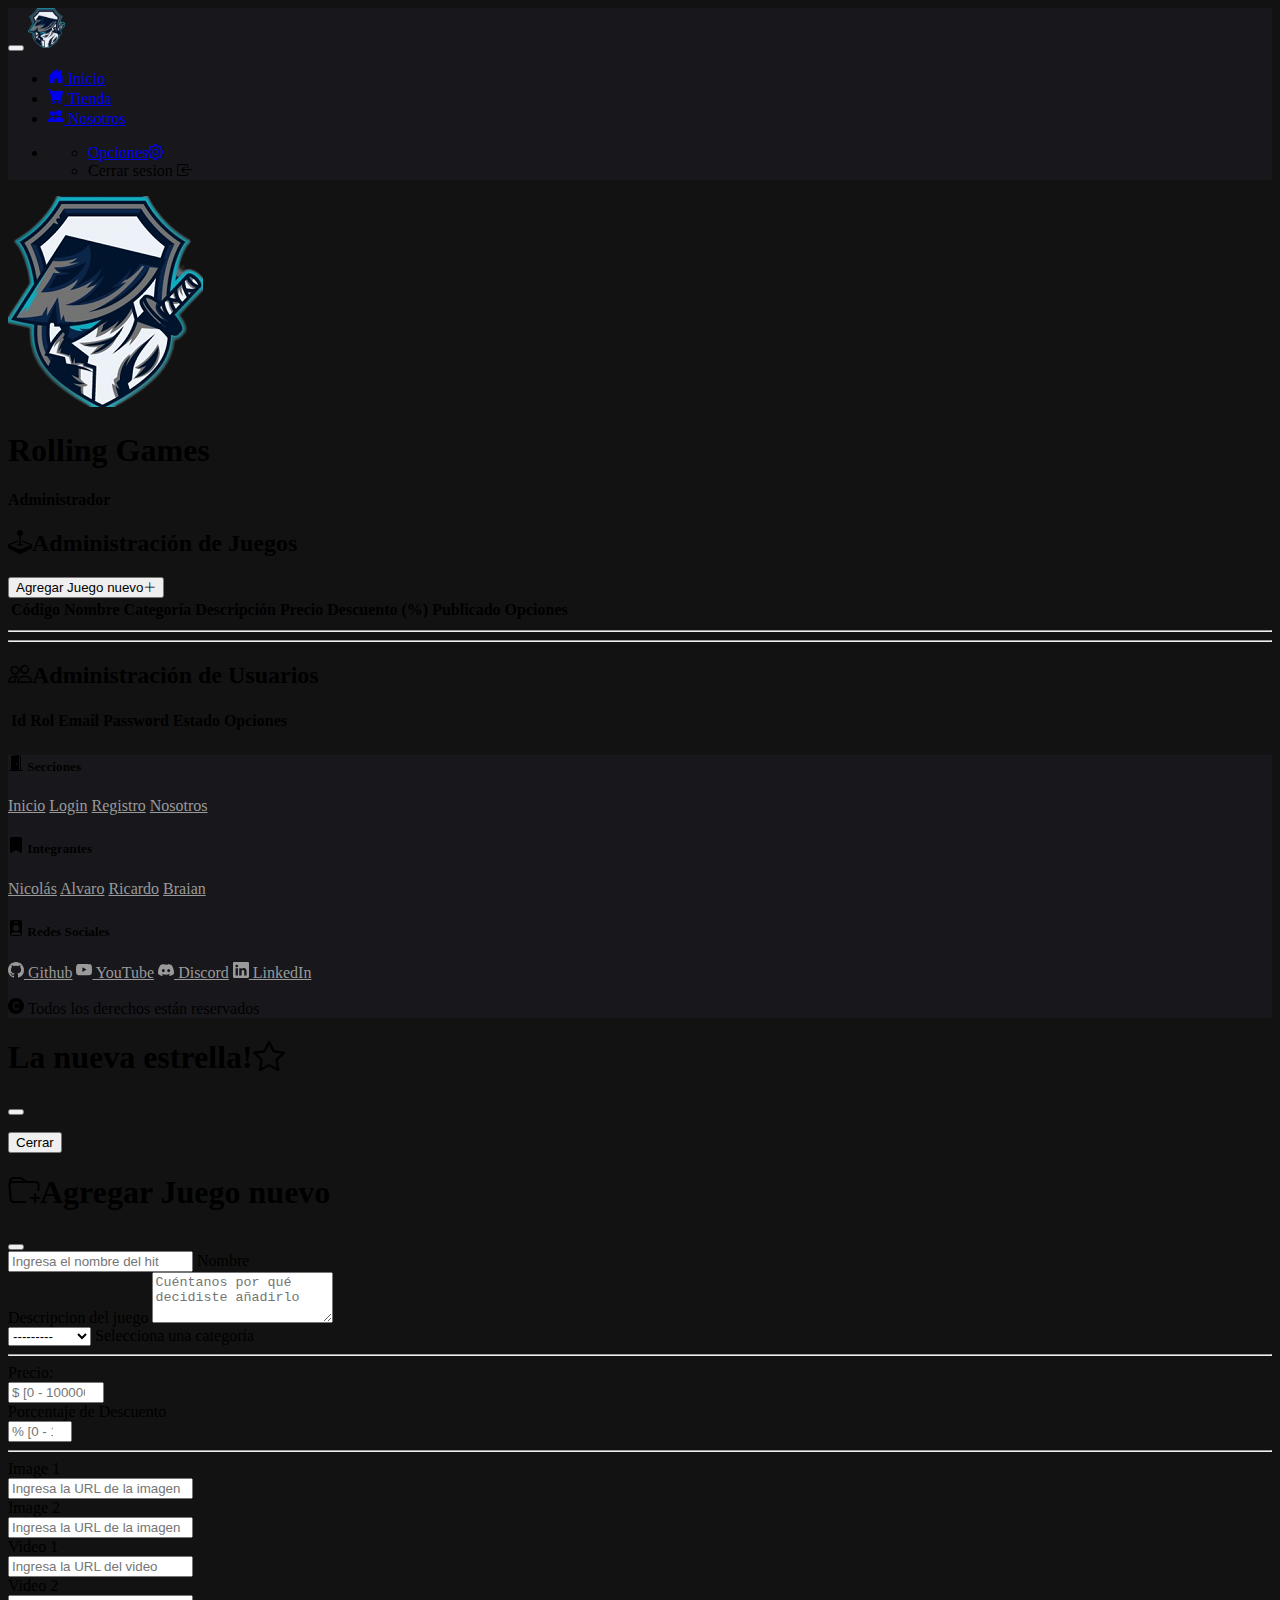
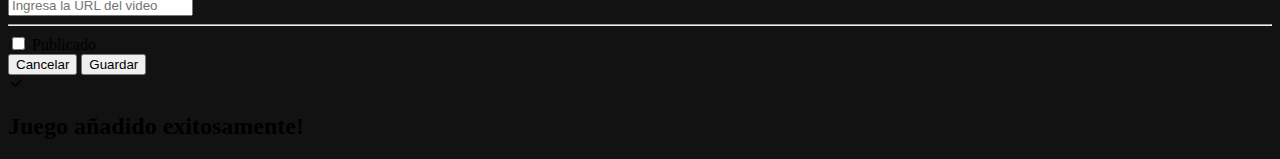
<file: views/admin.html>
<!DOCTYPE html>
<html lang="en" data-bs-theme="dark">
  <head>
    <meta charset="UTF-8" />
    <meta name="viewport" content="width=device-width, initial-scale=1.0" />
    <title>Rolling Games | Admin</title>
    <link
      href="https://cdn.jsdelivr.net/npm/bootstrap@5.3.2/dist/css/bootstrap.min.css"
      rel="stylesheet"
      integrity="sha384-T3c6CoIi6uLrA9TneNEoa7RxnatzjcDSCmG1MXxSR1GAsXEV/Dwwykc2MPK8M2HN"
      crossorigin="anonymous"
    />
    <script type="module" src="../js/admin.init.js" defer></script>
    <link
      rel="stylesheet"
      href="https://cdn.jsdelivr.net/npm/bootstrap-icons@1.11.1/font/bootstrap-icons.css"
    />
    <link rel="stylesheet" href="../style/admin.css">
    <!-- FALTA FAVICON -->
    <script src="https://code.jquery.com/jquery-3.6.0.min.js"></script>
    <link rel="stylesheet" href="/style/navbar/navbar.css" />
    <link rel="stylesheet" href="/style/footer/footer.css" />
  </head>
  <body>
    <header>
        <!-- Navbar -->
        <div class="container-fluid p-0">
        <nav class="navbar navbar-expand-lg bg-navbar p-0">
          
            <button
              class="navbar-toggler text-light ms-2"
              type="button"
              data-bs-toggle="collapse"
              data-bs-target="#navbarTogglerDemo03"
              aria-controls="navbarTogglerDemo03"
              aria-expanded="false"
              aria-label="Toggle navigation"
            >
              <span class="navbar-toggler-icon"></span>
            </button>
            <a class="navbar-brand  ps-4 py-lg-2" href="../index.html">
              <img src="/assets/admin-logo.png" alt="logo-web" class="" height="40">
            </a>
            <div class="collapse navbar-collapse" id="navbarTogglerDemo03">
              <ul class="navbar-nav me-auto mb-2 mb-lg-0">
                <li class="nav-item">
                  <a
                    class="nav-link categoria-color fw-bold ms-2 "
                    aria-current="page"
                    href="../index.html"
                    ><svg xmlns="http://www.w3.org/2000/svg" width="16" height="16" fill="currentColor" class="bi bi-house-door-fill mb-1 me-2" viewBox="0 0 16 16">
                      <path d="M6.5 14.5v-3.505c0-.245.25-.495.5-.495h2c.25 0 .5.25.5.5v3.5a.5.5 0 0 0 .5.5h4a.5.5 0 0 0 .5-.5v-7a.5.5 0 0 0-.146-.354L13 5.793V2.5a.5.5 0 0 0-.5-.5h-1a.5.5 0 0 0-.5.5v1.293L8.354 1.146a.5.5 0 0 0-.708 0l-6 6A.5.5 0 0 0 1.5 7.5v7a.5.5 0 0 0 .5.5h4a.5.5 0 0 0 .5-.5"/>
                    </svg> Inicio</a
                  >
                </li>
                <li class="nav-item">
                  <a class="nav-link fw-bold categoria-color ms-2" href="#"><svg xmlns="http://www.w3.org/2000/svg" width="16" height="16" fill="currentColor" class="mb-1 me-1 bi bi-cart-fill" viewBox="0 0 16 16">
                    <path d="M0 1.5A.5.5 0 0 1 .5 1H2a.5.5 0 0 1 .485.379L2.89 3H14.5a.5.5 0 0 1 .491.592l-1.5 8A.5.5 0 0 1 13 12H4a.5.5 0 0 1-.491-.408L2.01 3.607 1.61 2H.5a.5.5 0 0 1-.5-.5M5 12a2 2 0 1 0 0 4 2 2 0 0 0 0-4m7 0a2 2 0 1 0 0 4 2 2 0 0 0 0-4m-7 1a1 1 0 1 1 0 2 1 1 0 0 1 0-2m7 0a1 1 0 1 1 0 2 1 1 0 0 1 0-2"/>
                  </svg> Tienda</a>
                </li>
                <li class="nav-item">
                  <a class="nav-link fw-bold categoria-color ms-2" href="../views/aboutus.html"><svg xmlns="http://www.w3.org/2000/svg" width="16" height="16" fill="currentColor" class="mb-1 me-1 bi bi-people-fill" viewBox="0 0 16 16">
                    <path d="M7 14s-1 0-1-1 1-4 5-4 5 3 5 4-1 1-1 1zm4-6a3 3 0 1 0 0-6 3 3 0 0 0 0 6m-5.784 6A2.24 2.24 0 0 1 5 13c0-1.355.68-2.75 1.936-3.72A6.3 6.3 0 0 0 5 9c-4 0-5 3-5 4s1 1 1 1zM4.5 8a2.5 2.5 0 1 0 0-5 2.5 2.5 0 0 0 0 5"/>
                  </svg> Nosotros</a>
                </li>
              </ul>


             <div class="pe-2 pt-2">
              

              <ul class="navbar-nav me-3 mb-2 mb-lg-0">       
                <li class="nav-item dropdown me-3">
                  <a class="nav-link dropdown-toggle fs-5"  role="button" data-bs-toggle="dropdown" aria-expanded="false" id = "username">
                  </a>
                  <ul class="dropdown-menu dropdown-menu-dark dropdown-menu-end">
                    <li >
                      <a class="dropdown-item w-100 d-flex" href="/views/404.html">Opciones<i class="bi bi-gear ms-auto"></i>
                      </a>
                    </li>
                    <li>
                      <a id="logout" onclick="logoutHandler()" class="dropdown-item w-100 d-flex">Cerrar sesion <i class="bi bi-box-arrow-in-left ms-auto"></i>
                      </a>
                    </li>
                  </ul>
                </li>
              </ul>


             </div>
            </div>
        </nav>
      </div>
        <!-- Navbar -->
      </header>

    <!-- ======================================================== -->
    <!-- ===================== FALTA HEADER ===================== -->
    <!-- ======================================================== -->



    <main>
        <section class="d-flex justify-content-center align-items-center  container text-center mt-4 mt-sm-5 px-3 ">
            <div class="order-md-first">
                <img src="../assets/admin-logo.png" alt="admin-logo" class="img-fluid">
            </div>
            <div class="ms-4 mt-3 text-center order-md-last ">
                <h1 class="display-5 fw-bolder">Rolling Games</h1>
                <h4 class="display-6">Administrador</h4>
            </div>
        </section>


        <!-- ----------------------------------------------------------------------- -->
        <!-- ----------------   SECCION: ADMINISTRACION DE jUEGOS   ---------------- -->
        <!-- ----------------------------------------------------------------------- -->
        
        <section class="container-fluid px-3 px-sm-5 mt-5 w-100">
            <h2 class="text-center  border-5 border-light border-0 border-bottom p-3 w-100 align-items-center "><i class="bi bi-joystick me-3"></i>Administración de Juegos</h2>
            <section class="container text-center my-3">
                <button type="button" class="btn btn-outline-light rounded-5" data-bs-toggle="modal" data-bs-target="#nuevoJuegoModal">Agregar Juego nuevo<i class="ms-2 bi-plus-lg"></i></button>
            </section>
            <div class="table-responsive">
                <table class="table table-hover text-center table-striped border-opacity-10 border border-light table-sm">
                <thead>
                    <tr class="align-top">
                        <th scope="col">Código</th>
                        <th scope="col">Nombre</th>
                        <th scope="col">Categoría</th>
                        <th scope="col">Descripción</th>
                        <th scope="col">Precio</th>
                        <th scope="col">Descuento (%)</th>
                        <th scope="col">Publicado</th>
                        <th scope="col">Opciones</th>
                    </tr>
                </thead>
                <tbody class="table-group-divider" id="adminTableBody">

                    <!-- <tr>
                        <th scope="row">1</th>
                        <td>Gta-v</td>
                        <td>acción</td>
                        <td>piola en ps4</td>
                        <td>
                            <div class="form-check w-100 d-flex justify-content-center m-0 p-0">
                                <input type="checkbox" class="form-check-input" checked onchange="setPublished('${juego.id}')">
                            </div>
                        </td>
                        <td>
                            <button type="button" class="btn btn-sm btn-secondary  me-1">Editar<i class="bi bi-pencil ms-1" data-bs-target = "#edit-juego-modal"></i></button>

                            <button type="button" class="btn btn-sm btn-info me-1 " data-bs-target = "#destacar-juego-modal">Destacar<i class="bi bi-star ms-1"></i></button>

                            <button type="button" class="btn btn-sm btn-danger me-1 mt-2" data-bs-target = "#delete-juego-modal">Eliminar<i class="bi bi-trash ms-1"></i></button>
                        </td>
                    </tr> -->
                    
                </tbody>
            </table>
        </section>

        <hr class="my-5">
        <hr class="my-5">
        
        <!-- ----------------------------------------------------------------------- -->
        <!-- ---------------   SECCION: ADMINISTRACION DE USUARIOS   --------------- -->
        <!-- ----------------------------------------------------------------------- -->
        <section class="container-fluid mt-5 w-100 px-3 px-sm-5">
            <h2 class="text-center border-5 border-light border-0 border-bottom pb-3 mb-4 w-100"><i class="bi bi-people me-3"></i>Administración de Usuarios</h2>
            <div class="table-responsive">
                <table class="table table-hover text-center table-striped border-opacity-10 border border-light table-sm">
                <thead>
                    <tr class="align-top">
                        <th scope="col">Id</th>
                        <th scope="col">Rol</th>
                        <th scope="col">Email</th>
                        <th scope="col">Password</th>
                        <th scope="col">Estado</th>
                        <th scope="col">Opciones</th>
                    </tr>
                </thead>
                <tbody class="table-group-divider" id="adminTableBodyUsuarios">

                    
                </tbody>
            </table>
        </section>

        <!-- FOOTER -->
        <footer class="container-fluid p-0 mt-3 py-2 bg-footer">
          <div class="row mt-3">
            <div class="col-12 col-md-4 p-0 text-center mb-3">
              <h5 class="categoria-color fw-bold mt-1"><svg xmlns="http://www.w3.org/2000/svg" width="16" height="16" fill="currentColor" class="bi bi-door-open-fill mb-1" viewBox="0 0 16 16">
                <path d="M1.5 15a.5.5 0 0 0 0 1h13a.5.5 0 0 0 0-1H13V2.5A1.5 1.5 0 0 0 11.5 1H11V.5a.5.5 0 0 0-.57-.495l-7 1A.5.5 0 0 0 3 1.5V15zM11 2h.5a.5.5 0 0 1 .5.5V15h-1zm-2.5 8c-.276 0-.5-.448-.5-1s.224-1 .5-1 .5.448.5 1-.224 1-.5 1"/>
              </svg> Secciones</h5>
              <nav class="d-flex flex-column ">
                <a href="../index.html" class="text-decoration-none categoria fw-bold">Inicio</a>
                <a href="./login.html" class="text-decoration-none categoria fw-bold">Login</a>
                <a href="./register.html" class="text-decoration-none categoria fw-bold">Registro</a>
                <a href="./aboutus.html" class="text-decoration-none categoria fw-bold">Nosotros</a>
               
                </nav>
            </div>
            <div class="col-12 col-md-4 p-0 text-center mb-3">
              <h5 class="categoria-color fw-bold mt-1"><svg xmlns="http://www.w3.org/2000/svg" width="16" height="16" fill="currentColor" class="bi bi-bookmark-fill mb-1" viewBox="0 0 16 16">
                <path d="M2 2v13.5a.5.5 0 0 0 .74.439L8 13.069l5.26 2.87A.5.5 0 0 0 14 15.5V2a2 2 0 0 0-2-2H4a2 2 0 0 0-2 2"/>
              </svg> Integrantes</h5>
              <nav class="d-flex flex-column ">
                <a href="#" class="text-decoration-none categoria fw-bold">Nicolás</a>
                <a href="#" class="text-decoration-none categoria fw-bold">Alvaro</a>
                <a href="#" class="text-decoration-none categoria fw-bold">Ricardo</a>
                <a href="https://www.linkedin.com/in/braian-mena/" class="text-decoration-none categoria fw-bold">Braian</a>
               
                </nav>
            </div>
            <div class="col-12 col-md-4 p-0 text-center mb-3">
              <h5 class="categoria-color fw-bold mt-1"> <svg xmlns="https://www.w3.org/2000/svg" width="16" height="16" fill="currentColor" class="bi bi-person-badge-fill mb-1" viewBox="0 0 16 16">
                <path d="M2 2a2 2 0 0 1 2-2h8a2 2 0 0 1 2 2v12a2 2 0 0 1-2 2H4a2 2 0 0 1-2-2zm4.5 0a.5.5 0 0 0 0 1h3a.5.5 0 0 0 0-1zM8 11a3 3 0 1 0 0-6 3 3 0 0 0 0 6m5 2.755C12.146 12.825 10.623 12 8 12s-4.146.826-5 1.755V14a1 1 0 0 0 1 1h8a1 1 0 0 0 1-1z"/>
              </svg> Redes Sociales</h5>
              <nav class="d-flex flex-column ">
                <a href="https://github.com/Nilost21/ProyectoRollingGames.git" class="text-decoration-none categoria fw-bold mt-1">
                  <svg xmlns="http://www.w3.org/2000/svg" width="16" height="16" fill="currentColor" class="bi bi-github mb-1" viewBox="0 0 16 16">
                    <path d="M8 0C3.58 0 0 3.58 0 8c0 3.54 2.29 6.53 5.47 7.59.4.07.55-.17.55-.38 0-.19-.01-.82-.01-1.49-2.01.37-2.53-.49-2.69-.94-.09-.23-.48-.94-.82-1.13-.28-.15-.68-.52-.01-.53.63-.01 1.08.58 1.23.82.72 1.21 1.87.87 2.33.66.07-.52.28-.87.51-1.07-1.78-.2-3.64-.89-3.64-3.95 0-.87.31-1.59.82-2.15-.08-.2-.36-1.02.08-2.12 0 0 .67-.21 2.2.82.64-.18 1.32-.27 2-.27s1.36.09 2 .27c1.53-1.04 2.2-.82 2.2-.82.44 1.1.16 1.92.08 2.12.51.56.82 1.27.82 2.15 0 3.07-1.87 3.75-3.65 3.95.29.25.54.73.54 1.48 0 1.07-.01 1.93-.01 2.2 0 .21.15.46.55.38A8.01 8.01 0 0 0 16 8c0-4.42-3.58-8-8-8"/>
                  </svg> Github</a>
                <a href="https://www.youtube.com/" class="text-decoration-none categoria fw-bold mt-1">
                  <svg xmlns="http://www.w3.org/2000/svg" width="16" height="16" fill="currentColor" class="bi bi-youtube mb-1" viewBox="0 0 16 16">
                    <path d="M8.051 1.999h.089c.822.003 4.987.033 6.11.335a2.01 2.01 0 0 1 1.415 1.42c.101.38.172.883.22 1.402l.01.104.022.26.008.104c.065.914.073 1.77.074 1.957v.075c-.001.194-.01 1.108-.082 2.06l-.008.105-.009.104c-.05.572-.124 1.14-.235 1.558a2.01 2.01 0 0 1-1.415 1.42c-1.16.312-5.569.334-6.18.335h-.142c-.309 0-1.587-.006-2.927-.052l-.17-.006-.087-.004-.171-.007-.171-.007c-1.11-.049-2.167-.128-2.654-.26a2.01 2.01 0 0 1-1.415-1.419c-.111-.417-.185-.986-.235-1.558L.09 9.82l-.008-.104A31 31 0 0 1 0 7.68v-.123c.002-.215.01-.958.064-1.778l.007-.103.003-.052.008-.104.022-.26.01-.104c.048-.519.119-1.023.22-1.402a2.01 2.01 0 0 1 1.415-1.42c.487-.13 1.544-.21 2.654-.26l.17-.007.172-.006.086-.003.171-.007A100 100 0 0 1 7.858 2zM6.4 5.209v4.818l4.157-2.408z"/>
                  </svg> YouTube</a>
                  <a href="https://discord.com/" class="text-decoration-none categoria fw-bold mt-1"><svg xmlns="http://www.w3.org/2000/svg" width="16" height="16" fill="currentColor" class="bi bi-discord mb-1" viewBox="0 0 16 16">
                    <path d="M13.545 2.907a13.2 13.2 0 0 0-3.257-1.011.05.05 0 0 0-.052.025c-.141.25-.297.577-.406.833a12.2 12.2 0 0 0-3.658 0 8 8 0 0 0-.412-.833.05.05 0 0 0-.052-.025c-1.125.194-2.22.534-3.257 1.011a.04.04 0 0 0-.021.018C.356 6.024-.213 9.047.066 12.032q.003.022.021.037a13.3 13.3 0 0 0 3.995 2.02.05.05 0 0 0 .056-.019q.463-.63.818-1.329a.05.05 0 0 0-.01-.059l-.018-.011a9 9 0 0 1-1.248-.595.05.05 0 0 1-.02-.066l.015-.019q.127-.095.248-.195a.05.05 0 0 1 .051-.007c2.619 1.196 5.454 1.196 8.041 0a.05.05 0 0 1 .053.007q.121.1.248.195a.05.05 0 0 1-.004.085 8 8 0 0 1-1.249.594.05.05 0 0 0-.03.03.05.05 0 0 0 .003.041c.24.465.515.909.817 1.329a.05.05 0 0 0 .056.019 13.2 13.2 0 0 0 4.001-2.02.05.05 0 0 0 .021-.037c.334-3.451-.559-6.449-2.366-9.106a.03.03 0 0 0-.02-.019m-8.198 7.307c-.789 0-1.438-.724-1.438-1.612s.637-1.613 1.438-1.613c.807 0 1.45.73 1.438 1.613 0 .888-.637 1.612-1.438 1.612m5.316 0c-.788 0-1.438-.724-1.438-1.612s.637-1.613 1.438-1.613c.807 0 1.451.73 1.438 1.613 0 .888-.631 1.612-1.438 1.612"/>
                  </svg> Discord</a>
                <a href="#" class="text-decoration-none categoria fw-bold mt-1"><svg xmlns="http://www.w3.org/2000/svg" width="16" height="16" fill="currentColor" class="bi bi-linkedin mb-1" viewBox="0 0 16 16">
                  <path d="M0 1.146C0 .513.526 0 1.175 0h13.65C15.474 0 16 .513 16 1.146v13.708c0 .633-.526 1.146-1.175 1.146H1.175C.526 16 0 15.487 0 14.854zm4.943 12.248V6.169H2.542v7.225zm-1.2-8.212c.837 0 1.358-.554 1.358-1.248-.015-.709-.52-1.248-1.342-1.248S2.4 3.226 2.4 3.934c0 .694.521 1.248 1.327 1.248zm4.908 8.212V9.359c0-.216.016-.432.08-.586.173-.431.568-.878 1.232-.878.869 0 1.216.662 1.216 1.634v3.865h2.401V9.25c0-2.22-1.184-3.252-2.764-3.252-1.274 0-1.845.7-2.165 1.193v.025h-.016l.016-.025V6.169h-2.4c.03.678 0 7.225 0 7.225z"/>
                </svg> LinkedIn</a>
              </nav>
            </div>
          </div>
          <div class="row mt-4">
            <div class="col-12 border-top border-dark">
             
              <p class="text-center categoria-color fw-bold mt-3 mb-0">
                <svg xmlns="http://www.w3.org/2000/svg" width="16" height="16" fill="currentColor" class="bi bi-c-circle-fill text-light mb-1 me-1" viewBox="0 0 16 16">
                  <path d="M16 8A8 8 0 1 1 0 8a8 8 0 0 1 16 0M8.146 4.992c.961 0 1.641.633 1.729 1.512h1.295v-.088c-.094-1.518-1.348-2.572-3.03-2.572-2.068 0-3.269 1.377-3.269 3.638v1.073c0 2.267 1.178 3.603 3.27 3.603 1.675 0 2.93-1.02 3.029-2.467v-.093H9.875c-.088.832-.75 1.418-1.729 1.418-1.224 0-1.927-.891-1.927-2.461v-1.06c0-1.583.715-2.503 1.927-2.503"/>
                </svg> Todos los derechos están reservados
              </p>
            </div>
          </div>
        </footer>

        <!-- ================================================================= -->
        <!-- //////=================>     MODALES     <=================////// -->
        <!-- ================================================================= -->

        <!-- Modal - Juego Destacado -->
        <div class="modal fade text-center" id="destacar-juego-modal" tabindex="-1" aria-labelledby="exampleModalLabel" aria-hidden="true">
            <div class="modal-dialog">
            <div class="modal-content">
                <div class="modal-header">
                <h1 class="modal-title fs-5 text-center" id="exampleModalLabel">La nueva estrella!<i class="bi bi-star ms-3"></i></h1>
                <button type="button" class="btn-close" data-bs-dismiss="modal" aria-label="Close"></button>
                </div>
                <div class="modal-body">
                    <p id="modal-juegoDestacado-nombre"></p>
                </div>
                <div class="modal-footer">
                <button type="button" class="btn btn-secondary" data-bs-dismiss="modal">Cerrar</button>
                </div>
            </div>
            </div>
        </div>
        

    <!-- Modal - Agregar Juego nuevo-->
    <div class="modal fade" id="nuevoJuegoModal" data-bs-backdrop="static" data-bs-keyboard="false" tabindex="-1" aria-labelledby="agregarJuegoEncabezado" aria-hidden="true">
        <div class="modal-dialog modal-dialog-scrollable">
            <div class="modal-content ">
                <div class="modal-header">
                    <h1 class="modal-title fs-5" id="agregarJuegoEncabezado"><i class="bi bi-folder-plus me-3"></i></i>Agregar Juego nuevo</h1>
                    <button type="button" class="btn-close" data-bs-dismiss="modal" aria-label="Close"></button>
                </div>
                <div class="modal-body">
                    <form id="nuevoJuegoForm" name="formulariopiola">

                        <div class="form-floating mb-3">
                            <input type="text" class="form-control" id="nameJuego" maxlength="50" placeholder ="Ingresa el nombre del hit" name = "nombre">
                            <label for="nameJuego" class="form-label">Nombre</label>
                        </div>

                        <div class="mb-3">
                            <label for="descriptionJuego" class="form-label">Descripcion del juego</label>
                            <textarea class="form-control" id="descriptionJuego" rows="3" placeholder ="Cuéntanos por qué decidiste añadirlo" name = "description"></textarea>
                        </div>

                        <div class="form-floating">
                            <select class="form-select" aria-label="Floating label select example" id="categoryJuego" name = "category">
                                <option selected>---------</option>
                                <option value="accion">Acción</option>
                                <option value="aventura">Aventura</option>
                                <option value="deportes">Deportes</option>
                                <option value="estrategia">Estrategia</option>
                                <option value="puzzle">Puzzle</option>
                            </select>
                            <label for="categoryJuego">Selecciona una categoría</label>
                        </div>
                        
                        <hr>

                        <div class="row mb-3">
                            <label for="precioJuego" class ="col-3 align-bottom">Precio:</label>
                            <div class="col-9">
                                <input type="number" class="form-control text-center " id="precioJuego" placeholder="$ [0 - 1000000]" min="0" max="1000000" >
                            </div>
                        </div>
                            
                        <div class="row mb-3">
                            <label for="descuentoJuego" class ="col-6 align-bottom">Porcentaje de Descuento</label>
                            <div class="col-6">
                                <input type="number" class="form-control text-center " id="descuentoJuego" placeholder="% [0 - 100]" min="0" max="100">
                            </div>
                        </div>

                        <hr>
                        
                        <div class="row mb-3">
                            <label for="image1Juego" class="col-3 col-form-label">Image 1</label>
                            <div class="col-9">
                                <input type="text" class="form-control" id="image1Juego" maxlength="50" placeholder ="Ingresa la URL de la imagen" name = "image1">
                            </div>
                        </div>

                        <div class="row mb-3">
                            <label for="image2Juego" class="col-3 col-form-label">Image 2</label>
                            <div class="col-9">
                                <input type="text" class="form-control" id="image2Juego" maxlength="50" placeholder ="Ingresa la URL de la imagen" name = "image2">
                            </div>
                        </div>

                        <div class="row mb-3">
                            <label for="video1Juego" class="col-3 col-form-label">Video 1</label>
                            <div class="col-9">
                                <input type="text" class="form-control" id="video1Juego" maxlength="50" placeholder ="Ingresa la URL del video" name = "video1">
                            </div>
                        </div>

                        <div class="row mb-3">
                            <label for="video2Juego" class="col-3 col-form-label">Video 2</label>
                            <div class="col-9">
                                <input type="text" class="form-control" id="video2Juego" maxlength="50" placeholder ="Ingresa la URL del video" name = "video2">
                            </div>
                        </div>

                        <hr>

                        <div class="mb-3 form-check">
                            <input type="checkbox" class="form-check-input" id="publicadoJuego" name = "published">
                            <label class="form-check-label" for="publicadoJuego">Publicado</label>
                        </div>

                    </form>
                </div>
                <div class="modal-footer">
                    <button type="button" class="btn btn-outline-secondary" data-bs-dismiss="modal">Cancelar</button>
                    <button type="submit" class="btn btn-outline-info" onclick="agregarNuevoJuego()" data-bs-dismiss="modal">Guardar</button>
                </div>
            </div>
        </div>
    </div>
        
    <!-- Modal - Agregar Juego nuevo - Exito-->
    <div
        class="modal fade modal-lg"
        id="juegoNuevoExito"
        tabindex="-1"
        data-bs-backdrop="static"
        aria-labelledby="exampleModalLabel"
        aria-hidden="true"
      >
        <div class="modal-dialog modal-dialog-centered">
          <div class="modal-content">
            <div class="modal-body border-0">
              <div class="text-center">
                <i class="bi bi-check-lg display-1 text-success"></i>
                <h2 class="fw-normal my-2">Juego añadido exitosamente!</h2>
                <p class="my-4" id = "juegoNuevoFrase">
                  
                </p>
              </div>
            </div>
          </div>
        </div>
    </div>
    </main>
    <script
      src="https://cdn.jsdelivr.net/npm/bootstrap@5.3.2/dist/js/bootstrap.bundle.min.js"
      integrity="sha384-C6RzsynM9kWDrMNeT87bh95OGNyZPhcTNXj1NW7RuBCsyN/o0jlpcV8Qyq46cDfL"
      crossorigin="anonymous"
    ></script>
  </body>
</html>
</file>
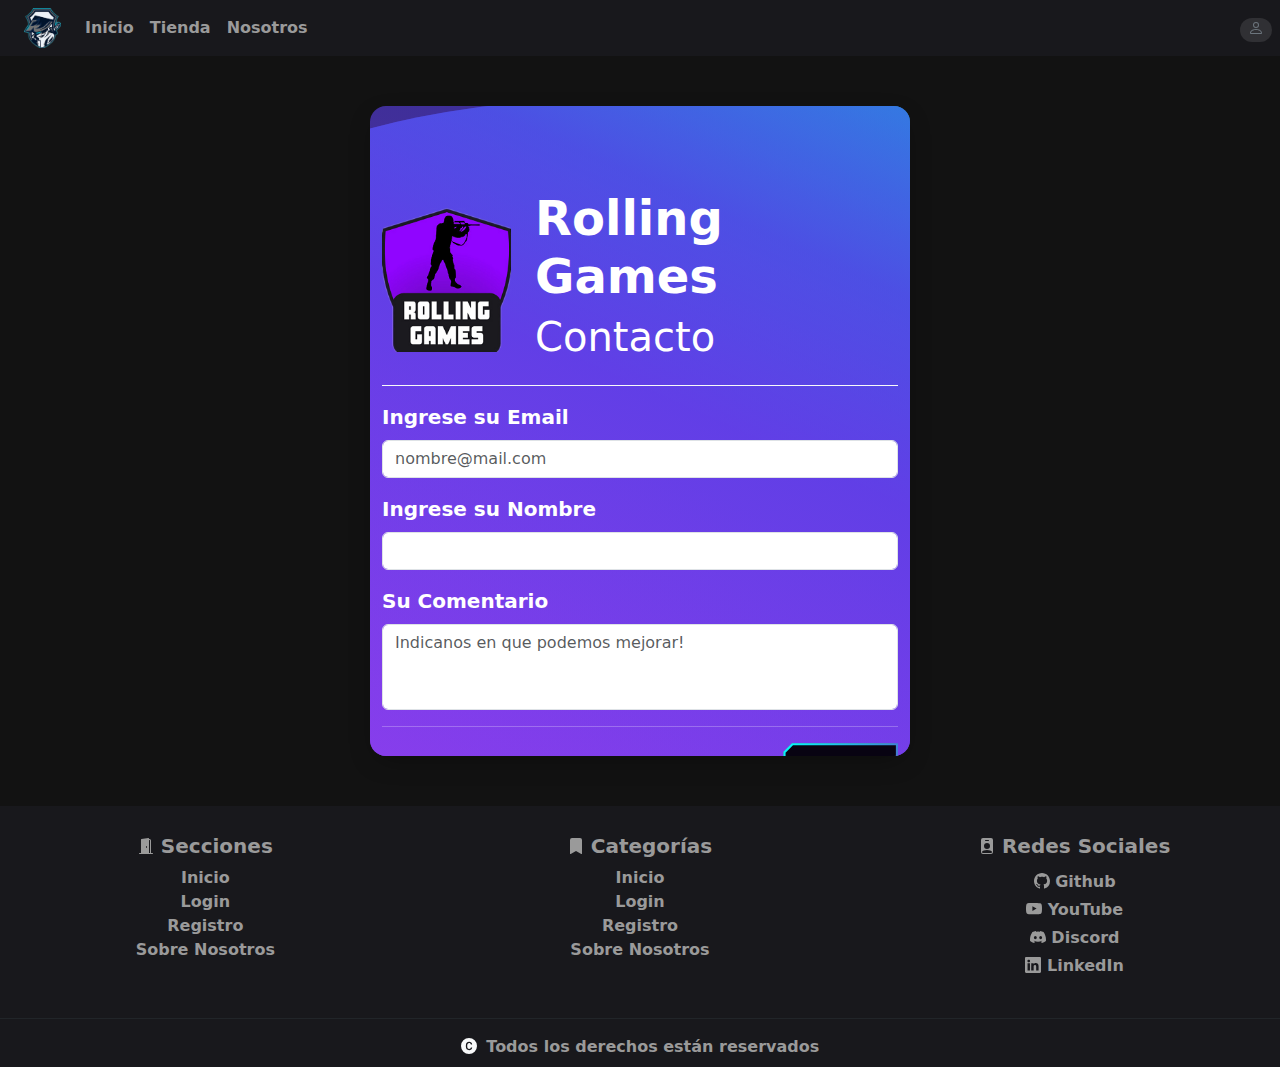
<file: views/contact.html>
<!DOCTYPE html>
<html lang="en">
  <head>
    <meta charset="UTF-8" />
    <meta name="viewport" content="width=device-width, initial-scale=1.0" />
    <title>Rolling Games</title>
    <link
      rel="stylesheet"
      href="https://cdn.jsdelivr.net/npm/bootstrap@5.3.2/dist/css/bootstrap.min.css"
    />
    <link rel="stylesheet" href="/style/index.css" />
    <link rel="stylesheet" href="/style/navbar/navbar.css" />
    <link rel="stylesheet" href="/style/carrousel/carrousel.css" />
    <link rel="stylesheet" href="/style/cards/cards.css" />
    <link rel="stylesheet" href="/style/footer/footer.css" />
    <link rel="stylesheet" href="/style/contact/contact.css" />
    <script type="module" src="/js/contact.js" defer></script>
  </head>
  <body>
    <header>
      <!-- Navbar -->
      <div class="container-fluid p-0">
      <nav class="navbar navbar-expand-lg bg-navbar p-0">
        
          <button
            class="navbar-toggler"
            type="button"
            data-bs-toggle="collapse"
            data-bs-target="#navbarTogglerDemo03"
            aria-controls="navbarTogglerDemo03"
            aria-expanded="false"
            aria-label="Toggle navigation"
          >
            <span class="navbar-toggler-icon"></span>
          </button>
          <a class="navbar-brand  ps-4 py-lg-2" href="#">
            <img src="/assets/admin-logo.png" alt="logo-web" class="" height="40">
          </a>
          <div class="collapse navbar-collapse" id="navbarTogglerDemo03">
            <ul class="navbar-nav me-auto mb-2 mb-lg-0">
              <li class="nav-item">
                <a
                  class="nav-link categoria-color fw-bold  "
                  aria-current="page"
                  href="#"
                  >Inicio</a
                >
              </li>
              <li class="nav-item">
                <a class="nav-link fw-bold categoria-color" href="#">Tienda</a>
              </li>
              <li class="nav-item">
                <a class="nav-link fw-bold categoria-color" href="#">Nosotros</a>
              </li>
            </ul>
           <div class="pe-2 pt-2">
            <a href="#" class="text-secondary btn-navbar rounded-5 pt-1">
              <svg
                xmlns="http://www.w3.org/2000/svg"
                width="16"
                height="16"
                fill="currentColor"
                class="bi bi-person mb-2"
                viewBox="0 0 16 16"
              >
                <path
                  d="M8 8a3 3 0 1 0 0-6 3 3 0 0 0 0 6m2-3a2 2 0 1 1-4 0 2 2 0 0 1 4 0m4 8c0 1-1 1-1 1H3s-1 0-1-1 1-4 6-4 6 3 6 4m-1-.004c-.001-.246-.154-.986-.832-1.664C11.516 10.68 10.289 10 8 10s-3.516.68-4.168 1.332c-.678.678-.83 1.418-.832 1.664z"
                />
              </svg>
            </a>
           </div>
          </div>
      </nav>
    </div>
      <!-- Navbar -->
    </header>



    <div class="e-card playing">
      <div class="image"></div>
      
      <div class="wave"></div>
      <div class="wave"></div>
      <div class="wave"></div>
      
    
          <div class="infotop">
    
            <!-- IMPORTANTE! -->
            <section class="container d-flex justify-content-center vh-100 mt-4 mt-sm-5 w-100 mb-0">
              <form action="" id="contact_form">
      
                  <div class="text-center d-flex align-items-center my-3 pb-3 border border-light border-0 border-bottom">
                      <img src="../assets/login-logo.png" alt="login-logo" class="img-fluid w-25">
                      <div class="ms-4 text-start">
                          <h1 class="display-5 fw-semibold">Rolling Games</h1>
                          <h4 class="display-6 ">Contacto</h4>
                      </div>
                  </div>
      
                  <div class="mb-3">
                      <label for="contact_email" class="form-label">Ingrese su Email</label>
                      <input type="email" class="form-control" name="email" id="contact_email" maxlength="30" required placeholder="nombre@mail.com">
                  </div>
      
                  <label for="contact_name" class="form-label">Ingrese su Nombre</label>
                  <div class="input-group mb-3">
                      <input type="text" class="form-control" name="name" id="contact_name" maxlength="20" required>
                  </div>

                  <label for="comment" class="form-label">Su Comentario</label>
                  <div class="input-group mb-3">
                      <textarea class="form-control" id="comment" name="comment" rows="3" placeholder="Indicanos en que podemos mejorar!" maxlength="250" required></textarea>
                  </div>
                  <hr>
                  <div class="d-flex ali mb-3">
                      <button type="submit" id="contact-submit" class="ms-auto btn btn-secondary">Enviar</button>
                  </div>
              </form>
          </section>
          <!-- IMPORTANTE! -->
          <div class="modal fade modal-lg" id="contactModal" tabindex="-1" data-bs-backdrop="static" aria-labelledby="exampleModalLabel" aria-hidden="true">
            <div class="modal-dialog modal-dialog-centered">
                <div class="modal-content">
                    <div class="modal-body border-0">
                        <div class="text-center">
                            <i class="bi bi-check-lg display-1 text-success"></i>
                            <h2 class="fw-normal my-2 text-dark">Hemos registrado tu comentario!</h2>
                            <hr class="bg-dark text-dark">
                            <p class="my-4 text-dark">
                                El equipo de soporte se contactará con usted a la brevedad. Mientras tanto, lo redirigiremos a nuestra página principal para que siga viendo nuestros juegos.
                            </p>
                        </div>
                    </div>
                </div>
            </div>
        </div>
        

        </div>
    </div>
  


    <footer class="container-fluid p-0 mt-3 py-2 bg-footer">
      <div class="row mt-3">
        <div class="col-12 col-md-4 p-0 text-center mb-3">
          <h5 class="categoria-color fw-bold mt-1"><svg xmlns="http://www.w3.org/2000/svg" width="16" height="16" fill="currentColor" class="bi bi-door-open-fill mb-1" viewBox="0 0 16 16">
            <path d="M1.5 15a.5.5 0 0 0 0 1h13a.5.5 0 0 0 0-1H13V2.5A1.5 1.5 0 0 0 11.5 1H11V.5a.5.5 0 0 0-.57-.495l-7 1A.5.5 0 0 0 3 1.5V15zM11 2h.5a.5.5 0 0 1 .5.5V15h-1zm-2.5 8c-.276 0-.5-.448-.5-1s.224-1 .5-1 .5.448.5 1-.224 1-.5 1"/>
          </svg> Secciones</h5>
          <nav class="d-flex flex-column ">
            <a href="#" class="text-decoration-none categoria fw-bold">Inicio</a>
            <a href="#" class="text-decoration-none categoria fw-bold">Login</a>
            <a href="#" class="text-decoration-none categoria fw-bold">Registro</a>
            <a href="#" class="text-decoration-none categoria fw-bold">Sobre Nosotros</a>
           
            </nav>
        </div>
        <div class="col-12 col-md-4 p-0 text-center mb-3">
          <h5 class="categoria-color fw-bold mt-1"><svg xmlns="http://www.w3.org/2000/svg" width="16" height="16" fill="currentColor" class="bi bi-bookmark-fill mb-1" viewBox="0 0 16 16">
            <path d="M2 2v13.5a.5.5 0 0 0 .74.439L8 13.069l5.26 2.87A.5.5 0 0 0 14 15.5V2a2 2 0 0 0-2-2H4a2 2 0 0 0-2 2"/>
          </svg> Categorías</h5>
          <nav class="d-flex flex-column ">
            <a href="#" class="text-decoration-none categoria fw-bold">Inicio</a>
            <a href="#" class="text-decoration-none categoria fw-bold">Login</a>
            <a href="#" class="text-decoration-none categoria fw-bold">Registro</a>
            <a href="#" class="text-decoration-none categoria fw-bold">Sobre Nosotros</a>
           
            </nav>
        </div>
        <div class="col-12 col-md-4 p-0 text-center mb-3">
          <h5 class="categoria-color fw-bold mt-1"> <svg xmlns="http://www.w3.org/2000/svg" width="16" height="16" fill="currentColor" class="bi bi-person-badge-fill mb-1" viewBox="0 0 16 16">
            <path d="M2 2a2 2 0 0 1 2-2h8a2 2 0 0 1 2 2v12a2 2 0 0 1-2 2H4a2 2 0 0 1-2-2zm4.5 0a.5.5 0 0 0 0 1h3a.5.5 0 0 0 0-1zM8 11a3 3 0 1 0 0-6 3 3 0 0 0 0 6m5 2.755C12.146 12.825 10.623 12 8 12s-4.146.826-5 1.755V14a1 1 0 0 0 1 1h8a1 1 0 0 0 1-1z"/>
          </svg> Redes Sociales</h5>
          <nav class="d-flex flex-column ">
            <a href="#" class="text-decoration-none categoria fw-bold mt-1">
              <svg xmlns="http://www.w3.org/2000/svg" width="16" height="16" fill="currentColor" class="bi bi-github mb-1" viewBox="0 0 16 16">
                <path d="M8 0C3.58 0 0 3.58 0 8c0 3.54 2.29 6.53 5.47 7.59.4.07.55-.17.55-.38 0-.19-.01-.82-.01-1.49-2.01.37-2.53-.49-2.69-.94-.09-.23-.48-.94-.82-1.13-.28-.15-.68-.52-.01-.53.63-.01 1.08.58 1.23.82.72 1.21 1.87.87 2.33.66.07-.52.28-.87.51-1.07-1.78-.2-3.64-.89-3.64-3.95 0-.87.31-1.59.82-2.15-.08-.2-.36-1.02.08-2.12 0 0 .67-.21 2.2.82.64-.18 1.32-.27 2-.27s1.36.09 2 .27c1.53-1.04 2.2-.82 2.2-.82.44 1.1.16 1.92.08 2.12.51.56.82 1.27.82 2.15 0 3.07-1.87 3.75-3.65 3.95.29.25.54.73.54 1.48 0 1.07-.01 1.93-.01 2.2 0 .21.15.46.55.38A8.01 8.01 0 0 0 16 8c0-4.42-3.58-8-8-8"/>
              </svg> Github</a>
            <a href="#" class="text-decoration-none categoria fw-bold mt-1">
              <svg xmlns="http://www.w3.org/2000/svg" width="16" height="16" fill="currentColor" class="bi bi-youtube mb-1" viewBox="0 0 16 16">
                <path d="M8.051 1.999h.089c.822.003 4.987.033 6.11.335a2.01 2.01 0 0 1 1.415 1.42c.101.38.172.883.22 1.402l.01.104.022.26.008.104c.065.914.073 1.77.074 1.957v.075c-.001.194-.01 1.108-.082 2.06l-.008.105-.009.104c-.05.572-.124 1.14-.235 1.558a2.01 2.01 0 0 1-1.415 1.42c-1.16.312-5.569.334-6.18.335h-.142c-.309 0-1.587-.006-2.927-.052l-.17-.006-.087-.004-.171-.007-.171-.007c-1.11-.049-2.167-.128-2.654-.26a2.01 2.01 0 0 1-1.415-1.419c-.111-.417-.185-.986-.235-1.558L.09 9.82l-.008-.104A31 31 0 0 1 0 7.68v-.123c.002-.215.01-.958.064-1.778l.007-.103.003-.052.008-.104.022-.26.01-.104c.048-.519.119-1.023.22-1.402a2.01 2.01 0 0 1 1.415-1.42c.487-.13 1.544-.21 2.654-.26l.17-.007.172-.006.086-.003.171-.007A100 100 0 0 1 7.858 2zM6.4 5.209v4.818l4.157-2.408z"/>
              </svg> YouTube</a>
              <a href="#" class="text-decoration-none categoria fw-bold mt-1"><svg xmlns="http://www.w3.org/2000/svg" width="16" height="16" fill="currentColor" class="bi bi-discord mb-1" viewBox="0 0 16 16">
                <path d="M13.545 2.907a13.2 13.2 0 0 0-3.257-1.011.05.05 0 0 0-.052.025c-.141.25-.297.577-.406.833a12.2 12.2 0 0 0-3.658 0 8 8 0 0 0-.412-.833.05.05 0 0 0-.052-.025c-1.125.194-2.22.534-3.257 1.011a.04.04 0 0 0-.021.018C.356 6.024-.213 9.047.066 12.032q.003.022.021.037a13.3 13.3 0 0 0 3.995 2.02.05.05 0 0 0 .056-.019q.463-.63.818-1.329a.05.05 0 0 0-.01-.059l-.018-.011a9 9 0 0 1-1.248-.595.05.05 0 0 1-.02-.066l.015-.019q.127-.095.248-.195a.05.05 0 0 1 .051-.007c2.619 1.196 5.454 1.196 8.041 0a.05.05 0 0 1 .053.007q.121.1.248.195a.05.05 0 0 1-.004.085 8 8 0 0 1-1.249.594.05.05 0 0 0-.03.03.05.05 0 0 0 .003.041c.24.465.515.909.817 1.329a.05.05 0 0 0 .056.019 13.2 13.2 0 0 0 4.001-2.02.05.05 0 0 0 .021-.037c.334-3.451-.559-6.449-2.366-9.106a.03.03 0 0 0-.02-.019m-8.198 7.307c-.789 0-1.438-.724-1.438-1.612s.637-1.613 1.438-1.613c.807 0 1.45.73 1.438 1.613 0 .888-.637 1.612-1.438 1.612m5.316 0c-.788 0-1.438-.724-1.438-1.612s.637-1.613 1.438-1.613c.807 0 1.451.73 1.438 1.613 0 .888-.631 1.612-1.438 1.612"/>
              </svg> Discord</a>
            <a href="#" class="text-decoration-none categoria fw-bold mt-1"><svg xmlns="http://www.w3.org/2000/svg" width="16" height="16" fill="currentColor" class="bi bi-linkedin mb-1" viewBox="0 0 16 16">
              <path d="M0 1.146C0 .513.526 0 1.175 0h13.65C15.474 0 16 .513 16 1.146v13.708c0 .633-.526 1.146-1.175 1.146H1.175C.526 16 0 15.487 0 14.854zm4.943 12.248V6.169H2.542v7.225zm-1.2-8.212c.837 0 1.358-.554 1.358-1.248-.015-.709-.52-1.248-1.342-1.248S2.4 3.226 2.4 3.934c0 .694.521 1.248 1.327 1.248zm4.908 8.212V9.359c0-.216.016-.432.08-.586.173-.431.568-.878 1.232-.878.869 0 1.216.662 1.216 1.634v3.865h2.401V9.25c0-2.22-1.184-3.252-2.764-3.252-1.274 0-1.845.7-2.165 1.193v.025h-.016l.016-.025V6.169h-2.4c.03.678 0 7.225 0 7.225z"/>
            </svg> LinkedIn</a>
          </nav>
        </div>
      </div>
      <div class="row mt-4">
        <div class="col-12 border-top border-dark">
         
          <p class="text-center categoria-color fw-bold mt-3 mb-0">
            <svg xmlns="http://www.w3.org/2000/svg" width="16" height="16" fill="currentColor" class="bi bi-c-circle-fill text-light mb-1 me-1" viewBox="0 0 16 16">
              <path d="M16 8A8 8 0 1 1 0 8a8 8 0 0 1 16 0M8.146 4.992c.961 0 1.641.633 1.729 1.512h1.295v-.088c-.094-1.518-1.348-2.572-3.03-2.572-2.068 0-3.269 1.377-3.269 3.638v1.073c0 2.267 1.178 3.603 3.27 3.603 1.675 0 2.93-1.02 3.029-2.467v-.093H9.875c-.088.832-.75 1.418-1.729 1.418-1.224 0-1.927-.891-1.927-2.461v-1.06c0-1.583.715-2.503 1.927-2.503"/>
            </svg> Todos los derechos están reservados
          </p>
        </div>
      </div>
    </footer>
    <script src="https://code.jquery.com/jquery-3.5.1.slim.min.js"></script>
    <script src="https://cdn.jsdelivr.net/npm/@popperjs/core@2.10.2/dist/umd/popper.min.js"></script>
    <script src="https://cdn.jsdelivr.net/npm/bootstrap@5.3.2/dist/js/bootstrap.bundle.min.js"></script>

  </body>
</html>
</file>
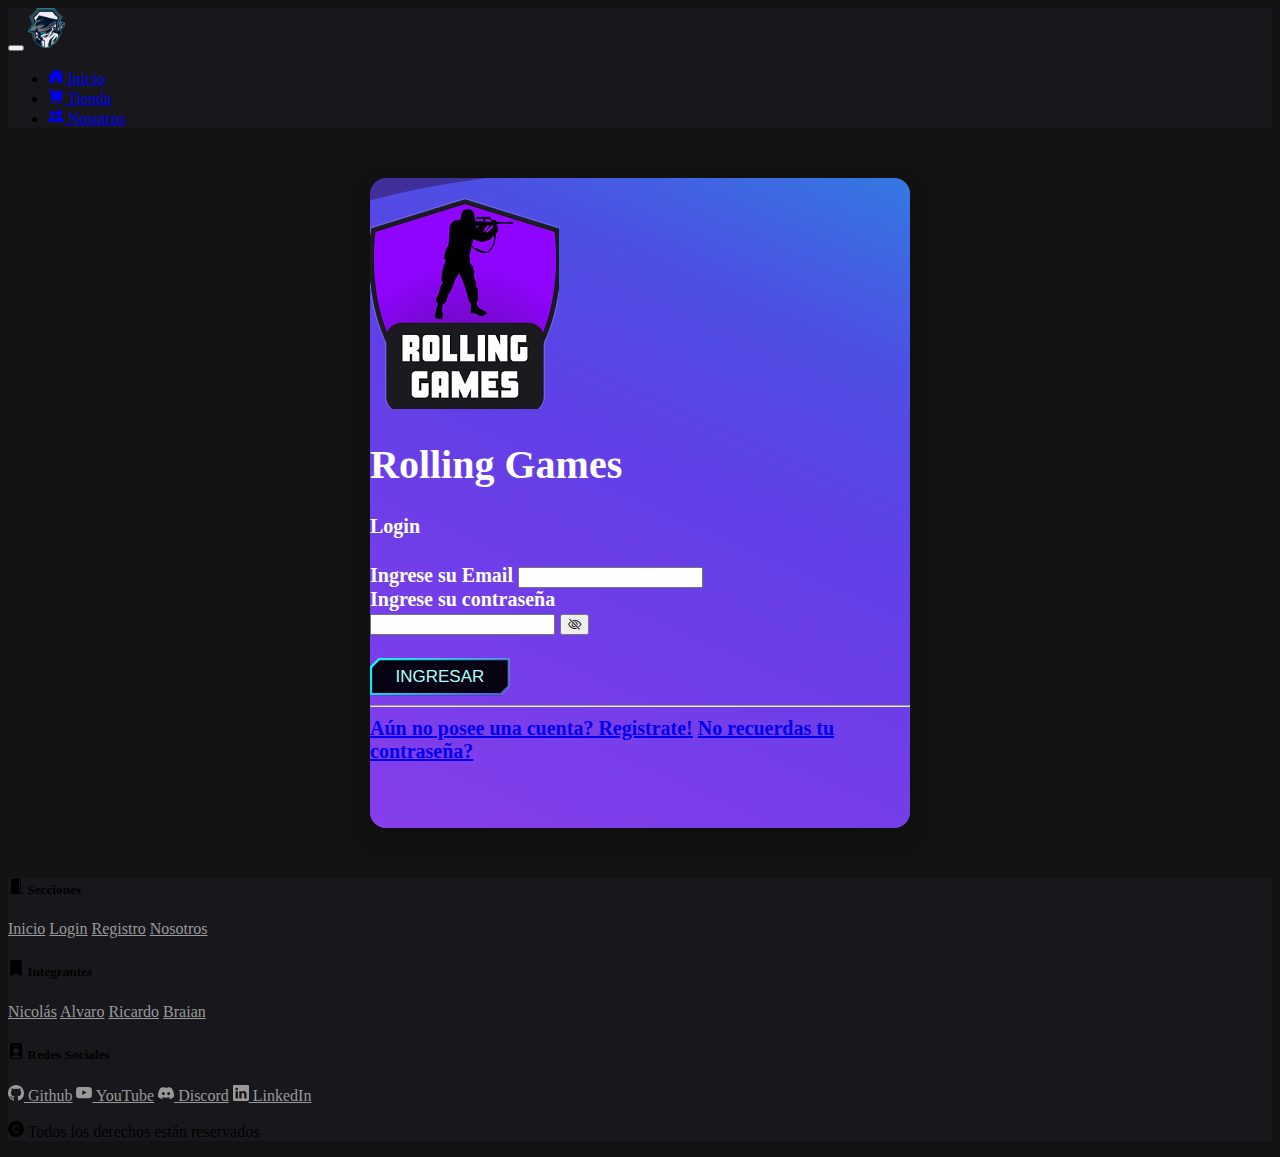
<file: views/login.html>
<!DOCTYPE html>
<html lang="en" data-bs-theme = "dark">
<head>
    <meta charset="UTF-8">
    <meta name="viewport" content="width=device-width, initial-scale=1.0">
    <title>Rolling Games | LogIn</title>
    <link
      href="https://cdn.jsdelivr.net/npm/bootstrap@5.3.2/dist/css/bootstrap.min.css"
      rel="stylesheet"
      integrity="sha384-T3c6CoIi6uLrA9TneNEoa7RxnatzjcDSCmG1MXxSR1GAsXEV/Dwwykc2MPK8M2HN"
      crossorigin="anonymous"
    />
    <script type="module" src="../js/login.init.js" defer></script>
    <link
      rel="stylesheet"
      href="https://cdn.jsdelivr.net/npm/bootstrap-icons@1.11.1/font/bootstrap-icons.css"
    />
    <link rel="stylesheet" href="/style/navbar/navbar.css" />
    <link rel="stylesheet" href="/style/footer/footer.css" />
    <link rel="stylesheet" href="../style/login.css">
    <!-- FALTA FAVICON -->
    
</head>
<body>
    <!-- Navbar -->
    <header>
      <div class="container-fluid p-0">
      <nav class="navbar navbar-expand-lg bg-navbar p-0">
        
          <button
            class="navbar-toggler text-light ms-2"
            type="button"
            data-bs-toggle="collapse"
            data-bs-target="#navbarTogglerDemo03"
            aria-controls="navbarTogglerDemo03"
            aria-expanded="false"
            aria-label="Toggle navigation"
          >
            <span class="navbar-toggler-icon text-light"></span>
          </button>
          <a class="navbar-brand  ps-4 py-lg-2" href="../index.html">
            <img src="/assets/admin-logo.png" alt="logo-web" class="" height="40">
          </a>
          <div class="collapse navbar-collapse" id="navbarTogglerDemo03">
            <ul class="navbar-nav me-auto mb-2 mb-lg-0">
              <li class="nav-item">
                <a
                  class="nav-link categoria-color fw-bold ms-2 "
                  aria-current="page"
                  href="../index.html"
                  ><svg xmlns="http://www.w3.org/2000/svg" width="16" height="16" fill="currentColor" class="bi bi-house-door-fill mb-1 me-2" viewBox="0 0 16 16">
                    <path d="M6.5 14.5v-3.505c0-.245.25-.495.5-.495h2c.25 0 .5.25.5.5v3.5a.5.5 0 0 0 .5.5h4a.5.5 0 0 0 .5-.5v-7a.5.5 0 0 0-.146-.354L13 5.793V2.5a.5.5 0 0 0-.5-.5h-1a.5.5 0 0 0-.5.5v1.293L8.354 1.146a.5.5 0 0 0-.708 0l-6 6A.5.5 0 0 0 1.5 7.5v7a.5.5 0 0 0 .5.5h4a.5.5 0 0 0 .5-.5"/>
                  </svg> Inicio</a
                >
              </li>
              <li class="nav-item">
                <a class="nav-link fw-bold categoria-color ms-2" href="./error404.html"><svg xmlns="http://www.w3.org/2000/svg" width="16" height="16" fill="currentColor" class="mb-1 me-1 bi bi-cart-fill" viewBox="0 0 16 16">
                  <path d="M0 1.5A.5.5 0 0 1 .5 1H2a.5.5 0 0 1 .485.379L2.89 3H14.5a.5.5 0 0 1 .491.592l-1.5 8A.5.5 0 0 1 13 12H4a.5.5 0 0 1-.491-.408L2.01 3.607 1.61 2H.5a.5.5 0 0 1-.5-.5M5 12a2 2 0 1 0 0 4 2 2 0 0 0 0-4m7 0a2 2 0 1 0 0 4 2 2 0 0 0 0-4m-7 1a1 1 0 1 1 0 2 1 1 0 0 1 0-2m7 0a1 1 0 1 1 0 2 1 1 0 0 1 0-2"/>
                </svg> Tienda</a>
              </li>
              <li class="nav-item">
                <a class="nav-link fw-bold categoria-color ms-2" href="./aboutus.html"><svg xmlns="http://www.w3.org/2000/svg" width="16" height="16" fill="currentColor" class="mb-1 me-1 bi bi-people-fill" viewBox="0 0 16 16">
                  <path d="M7 14s-1 0-1-1 1-4 5-4 5 3 5 4-1 1-1 1zm4-6a3 3 0 1 0 0-6 3 3 0 0 0 0 6m-5.784 6A2.24 2.24 0 0 1 5 13c0-1.355.68-2.75 1.936-3.72A6.3 6.3 0 0 0 5 9c-4 0-5 3-5 4s1 1 1 1zM4.5 8a2.5 2.5 0 1 0 0-5 2.5 2.5 0 0 0 0 5"/>
                </svg> Nosotros</a>
              </li>
            </ul>
            <!-- <div class="p-1">
              <a href="#" class="btn bg-dark text-light fw-bold rounded-5 border-0 ">Registrarse</a>
            </div>
            <div class="p-1">
              <a href="#" class="btn bg-light text-dark fw-bold rounded-5 me-1 border-0 ">Ingresar</a>
            </div>
           <div class="pe-3 pt-2 ">
            <a href="#" class="text-secondary btn-navbar rounded-5 pt-1 ms-3 d-none d-md-flex flex-row justify-content-center mb-md-2">
              <svg
                xmlns="http://www.w3.org/2000/svg"
                width="16"
                height="16"
                fill="currentColor"
                class="bi bi-person mb-2"
                viewBox="0 0 16 16"
              >
                <path
                  d="M8 8a3 3 0 1 0 0-6 3 3 0 0 0 0 6m2-3a2 2 0 1 1-4 0 2 2 0 0 1 4 0m4 8c0 1-1 1-1 1H3s-1 0-1-1 1-4 6-4 6 3 6 4m-1-.004c-.001-.246-.154-.986-.832-1.664C11.516 10.68 10.289 10 8 10s-3.516.68-4.168 1.332c-.678.678-.83 1.418-.832 1.664z"
                />
              </svg>
            </a>
           </div> -->
          </div>
      </nav>
    </div>
    </header>
        <!-- Navbar -->


        <div class="e-card playing">
          <div class="image"></div>
          
          <div class="wave"></div>
          <div class="wave"></div>
          <div class="wave"></div>
          
        
              <div class="infotop">
        
                <!-- IMPORTANTE! -->
                <section class="container d-flex justify-content-center vh-100 mt-4 mt-sm-5 w-100 mb-0">
                  <form action="" id="login_form">
          
                      <div class="text-center d-flex align-items-center my-3 pb-3 border border-light border-0 border-bottom">
                          <img src="../assets/login-logo.png" alt="login-logo" class="img-fluid w-25">
                          <div class="ms-4 text-start">
                              <h1 class="display-5 fw-semibold">Rolling Games</h1>
                              <h4 class="display-6 ">Login</h4>
                          </div>
                      </div>
          
                      <div class="mb-3">
                          <label for="login_email" class="form-label">Ingrese su Email</label>
                          <input type="email" class="form-control" name="email" id="login_email" maxlength="30">
                      </div>
          
                      <label for="login_password" class="form-label">Ingrese su contraseña</label>
                      <div class="input-group mb-3">
                          <input type="password" class="form-control" name="password" id="login_password" maxlength="20">
                          <button class="btn btn-dark border  border-start-0 input-group-text" id = "showPasswordBtn">
                              <i id="icon" class="bi bi-eye-slash"></i>
                          </button>
                      </div>
          
                      <div class="invalid-feedback d-flex mb-2" id = "login_feedback_invalido" style="visibility: hidden">
                          <i class="bi bi-exclamation-circle me-2"></i> 
                      </div>
                      <div class="d-flex align-items-center mb-3">
                          <button type="submit" id="button-submit" class="ms-auto btn btn-secondary">Ingresar</button>
                      </div>
                      <hr>
                      <div class="d-flex text-center justify-content-between  ">
                          <a href="/views/register.html" class="col-5 ms-4 text-decoration-none text-light " id="login-anchor">Aún no posee una cuenta? Registrate!</a>
                          <a href="/views/404.html" class="col-5 me-4 text-decoration-none text-light " id="login-anchor">No recuerdas tu contraseña?</a>
                      </div>
                  </form>
              </section>
              <!-- IMPORTANTE! -->

            </div>
        </div>

    
      

    <!-- FOOTER -->
    <footer class="container-fluid p-0 mt-3 py-2 bg-footer">
      <div class="row mt-3">
        <div class="col-12 col-md-4 p-0 text-center mb-3">
          <h5 class="categoria-color fw-bold mt-1"><svg xmlns="http://www.w3.org/2000/svg" width="16" height="16" fill="currentColor" class="bi bi-door-open-fill mb-1" viewBox="0 0 16 16">
            <path d="M1.5 15a.5.5 0 0 0 0 1h13a.5.5 0 0 0 0-1H13V2.5A1.5 1.5 0 0 0 11.5 1H11V.5a.5.5 0 0 0-.57-.495l-7 1A.5.5 0 0 0 3 1.5V15zM11 2h.5a.5.5 0 0 1 .5.5V15h-1zm-2.5 8c-.276 0-.5-.448-.5-1s.224-1 .5-1 .5.448.5 1-.224 1-.5 1"/>
          </svg> Secciones</h5>
          <nav class="d-flex flex-column ">
            <a href="../index.html" class="text-decoration-none categoria fw-bold">Inicio</a>
            <a href="./login.html" class="text-decoration-none categoria fw-bold">Login</a>
            <a href="./register.html" class="text-decoration-none categoria fw-bold">Registro</a>
            <a href="./aboutus.html" class="text-decoration-none categoria fw-bold">Nosotros</a>
           
            </nav>
        </div>
        <div class="col-12 col-md-4 p-0 text-center mb-3">
          <h5 class="categoria-color fw-bold mt-1"><svg xmlns="http://www.w3.org/2000/svg" width="16" height="16" fill="currentColor" class="bi bi-bookmark-fill mb-1" viewBox="0 0 16 16">
            <path d="M2 2v13.5a.5.5 0 0 0 .74.439L8 13.069l5.26 2.87A.5.5 0 0 0 14 15.5V2a2 2 0 0 0-2-2H4a2 2 0 0 0-2 2"/>
          </svg> Integrantes</h5>
          <nav class="d-flex flex-column ">
            <a href="./aboutus.html" class="text-decoration-none categoria fw-bold">Nicolás</a>
            <a href="./aboutus.html" class="text-decoration-none categoria fw-bold">Alvaro</a>
            <a href="./aboutus.html" class="text-decoration-none categoria fw-bold">Ricardo</a>
            <a href="./aboutus.html" class="text-decoration-none categoria fw-bold">Braian</a>
           
            </nav>
        </div>
        <div class="col-12 col-md-4 p-0 text-center mb-3">
          <h5 class="categoria-color fw-bold mt-1"> <svg xmlns="https://www.w3.org/2000/svg" width="16" height="16" fill="currentColor" class="bi bi-person-badge-fill mb-1" viewBox="0 0 16 16">
            <path d="M2 2a2 2 0 0 1 2-2h8a2 2 0 0 1 2 2v12a2 2 0 0 1-2 2H4a2 2 0 0 1-2-2zm4.5 0a.5.5 0 0 0 0 1h3a.5.5 0 0 0 0-1zM8 11a3 3 0 1 0 0-6 3 3 0 0 0 0 6m5 2.755C12.146 12.825 10.623 12 8 12s-4.146.826-5 1.755V14a1 1 0 0 0 1 1h8a1 1 0 0 0 1-1z"/>
          </svg> Redes Sociales</h5>
          <nav class="d-flex flex-column ">
            <a href="https://github.com/Nilost21/ProyectoRollingGames.git" class="text-decoration-none categoria fw-bold mt-1">
              <svg xmlns="http://www.w3.org/2000/svg" width="16" height="16" fill="currentColor" class="bi bi-github mb-1" viewBox="0 0 16 16">
                <path d="M8 0C3.58 0 0 3.58 0 8c0 3.54 2.29 6.53 5.47 7.59.4.07.55-.17.55-.38 0-.19-.01-.82-.01-1.49-2.01.37-2.53-.49-2.69-.94-.09-.23-.48-.94-.82-1.13-.28-.15-.68-.52-.01-.53.63-.01 1.08.58 1.23.82.72 1.21 1.87.87 2.33.66.07-.52.28-.87.51-1.07-1.78-.2-3.64-.89-3.64-3.95 0-.87.31-1.59.82-2.15-.08-.2-.36-1.02.08-2.12 0 0 .67-.21 2.2.82.64-.18 1.32-.27 2-.27s1.36.09 2 .27c1.53-1.04 2.2-.82 2.2-.82.44 1.1.16 1.92.08 2.12.51.56.82 1.27.82 2.15 0 3.07-1.87 3.75-3.65 3.95.29.25.54.73.54 1.48 0 1.07-.01 1.93-.01 2.2 0 .21.15.46.55.38A8.01 8.01 0 0 0 16 8c0-4.42-3.58-8-8-8"/>
              </svg> Github</a>
            <a href="https://www.youtube.com/" class="text-decoration-none categoria fw-bold mt-1">
              <svg xmlns="http://www.w3.org/2000/svg" width="16" height="16" fill="currentColor" class="bi bi-youtube mb-1" viewBox="0 0 16 16">
                <path d="M8.051 1.999h.089c.822.003 4.987.033 6.11.335a2.01 2.01 0 0 1 1.415 1.42c.101.38.172.883.22 1.402l.01.104.022.26.008.104c.065.914.073 1.77.074 1.957v.075c-.001.194-.01 1.108-.082 2.06l-.008.105-.009.104c-.05.572-.124 1.14-.235 1.558a2.01 2.01 0 0 1-1.415 1.42c-1.16.312-5.569.334-6.18.335h-.142c-.309 0-1.587-.006-2.927-.052l-.17-.006-.087-.004-.171-.007-.171-.007c-1.11-.049-2.167-.128-2.654-.26a2.01 2.01 0 0 1-1.415-1.419c-.111-.417-.185-.986-.235-1.558L.09 9.82l-.008-.104A31 31 0 0 1 0 7.68v-.123c.002-.215.01-.958.064-1.778l.007-.103.003-.052.008-.104.022-.26.01-.104c.048-.519.119-1.023.22-1.402a2.01 2.01 0 0 1 1.415-1.42c.487-.13 1.544-.21 2.654-.26l.17-.007.172-.006.086-.003.171-.007A100 100 0 0 1 7.858 2zM6.4 5.209v4.818l4.157-2.408z"/>
              </svg> YouTube</a>
              <a href="https://discord.com/" class="text-decoration-none categoria fw-bold mt-1"><svg xmlns="http://www.w3.org/2000/svg" width="16" height="16" fill="currentColor" class="bi bi-discord mb-1" viewBox="0 0 16 16">
                <path d="M13.545 2.907a13.2 13.2 0 0 0-3.257-1.011.05.05 0 0 0-.052.025c-.141.25-.297.577-.406.833a12.2 12.2 0 0 0-3.658 0 8 8 0 0 0-.412-.833.05.05 0 0 0-.052-.025c-1.125.194-2.22.534-3.257 1.011a.04.04 0 0 0-.021.018C.356 6.024-.213 9.047.066 12.032q.003.022.021.037a13.3 13.3 0 0 0 3.995 2.02.05.05 0 0 0 .056-.019q.463-.63.818-1.329a.05.05 0 0 0-.01-.059l-.018-.011a9 9 0 0 1-1.248-.595.05.05 0 0 1-.02-.066l.015-.019q.127-.095.248-.195a.05.05 0 0 1 .051-.007c2.619 1.196 5.454 1.196 8.041 0a.05.05 0 0 1 .053.007q.121.1.248.195a.05.05 0 0 1-.004.085 8 8 0 0 1-1.249.594.05.05 0 0 0-.03.03.05.05 0 0 0 .003.041c.24.465.515.909.817 1.329a.05.05 0 0 0 .056.019 13.2 13.2 0 0 0 4.001-2.02.05.05 0 0 0 .021-.037c.334-3.451-.559-6.449-2.366-9.106a.03.03 0 0 0-.02-.019m-8.198 7.307c-.789 0-1.438-.724-1.438-1.612s.637-1.613 1.438-1.613c.807 0 1.45.73 1.438 1.613 0 .888-.637 1.612-1.438 1.612m5.316 0c-.788 0-1.438-.724-1.438-1.612s.637-1.613 1.438-1.613c.807 0 1.451.73 1.438 1.613 0 .888-.631 1.612-1.438 1.612"/>
              </svg> Discord</a>
            <a href="#" class="text-decoration-none categoria fw-bold mt-1"><svg xmlns="http://www.w3.org/2000/svg" width="16" height="16" fill="currentColor" class="bi bi-linkedin mb-1" viewBox="0 0 16 16">
              <path d="M0 1.146C0 .513.526 0 1.175 0h13.65C15.474 0 16 .513 16 1.146v13.708c0 .633-.526 1.146-1.175 1.146H1.175C.526 16 0 15.487 0 14.854zm4.943 12.248V6.169H2.542v7.225zm-1.2-8.212c.837 0 1.358-.554 1.358-1.248-.015-.709-.52-1.248-1.342-1.248S2.4 3.226 2.4 3.934c0 .694.521 1.248 1.327 1.248zm4.908 8.212V9.359c0-.216.016-.432.08-.586.173-.431.568-.878 1.232-.878.869 0 1.216.662 1.216 1.634v3.865h2.401V9.25c0-2.22-1.184-3.252-2.764-3.252-1.274 0-1.845.7-2.165 1.193v.025h-.016l.016-.025V6.169h-2.4c.03.678 0 7.225 0 7.225z"/>
            </svg> LinkedIn</a>
          </nav>
        </div>
      </div>
      <div class="row mt-4">
        <div class="col-12 border-top border-dark">
         
          <p class="text-center categoria-color fw-bold mt-3 mb-0">
            <svg xmlns="http://www.w3.org/2000/svg" width="16" height="16" fill="currentColor" class="bi bi-c-circle-fill text-light mb-1 me-1" viewBox="0 0 16 16">
              <path d="M16 8A8 8 0 1 1 0 8a8 8 0 0 1 16 0M8.146 4.992c.961 0 1.641.633 1.729 1.512h1.295v-.088c-.094-1.518-1.348-2.572-3.03-2.572-2.068 0-3.269 1.377-3.269 3.638v1.073c0 2.267 1.178 3.603 3.27 3.603 1.675 0 2.93-1.02 3.029-2.467v-.093H9.875c-.088.832-.75 1.418-1.729 1.418-1.224 0-1.927-.891-1.927-2.461v-1.06c0-1.583.715-2.503 1.927-2.503"/>
            </svg> Todos los derechos están reservados
          </p>
        </div>
      </div>
    </footer>

</body>
</html>
</file>
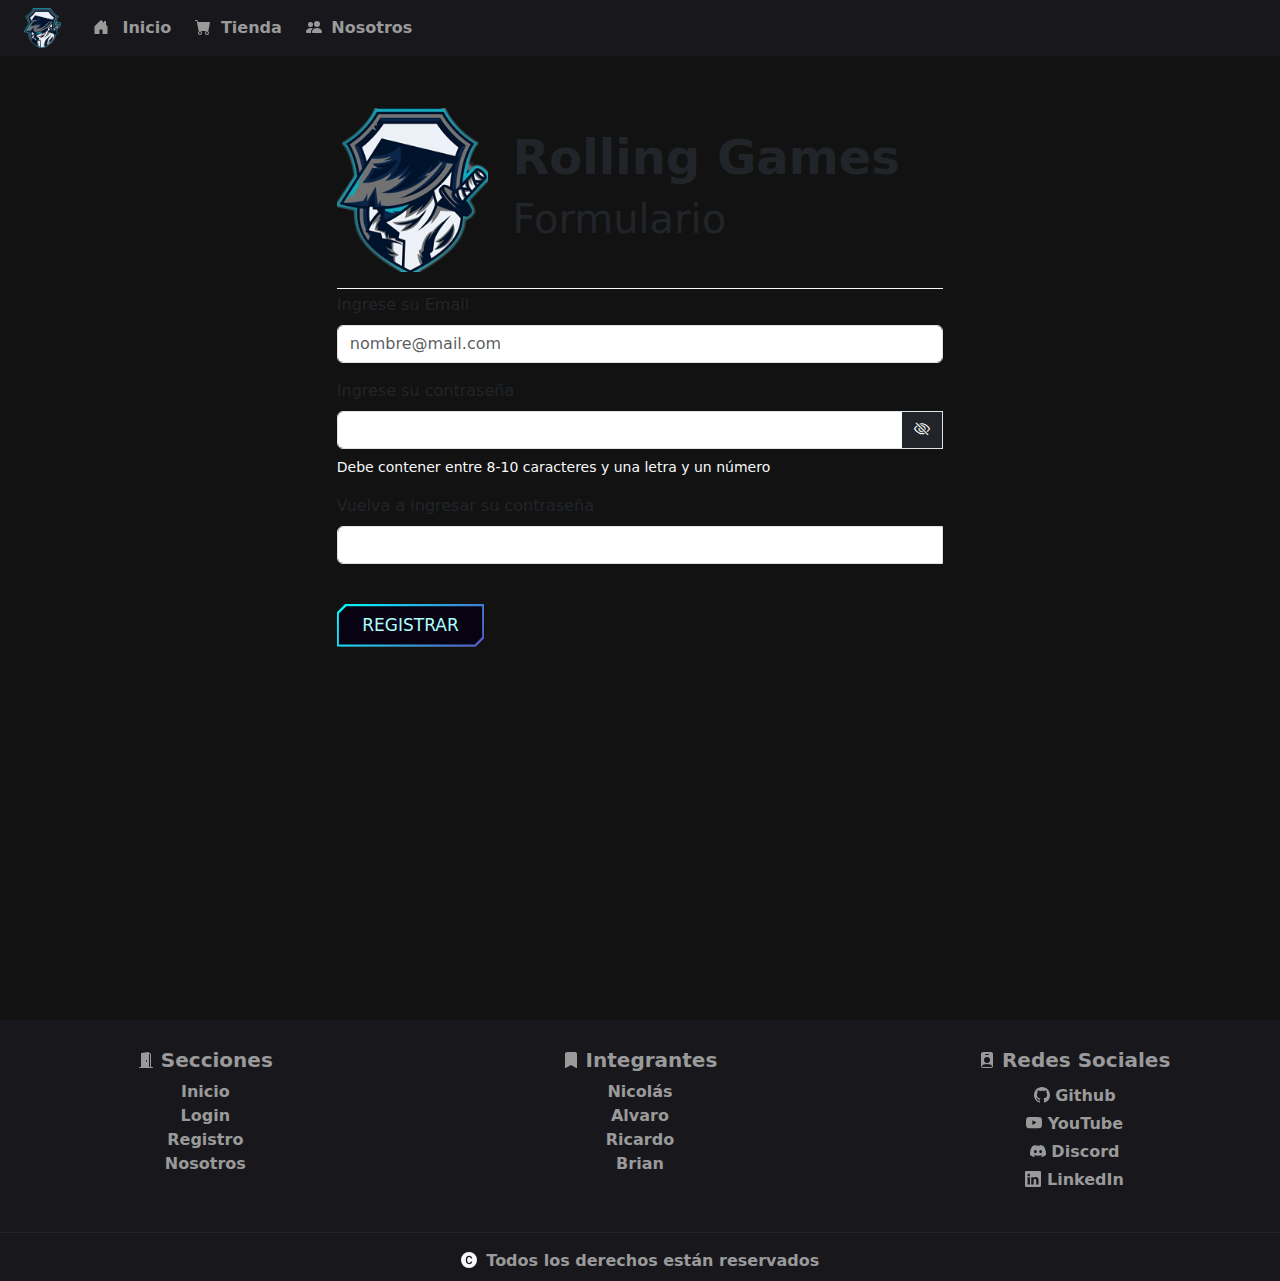
<file: views/register.html>
<!DOCTYPE html>
<html lang="en">
  <head>
    <meta charset="UTF-8" />
    <meta name="viewport" content="width=device-width, initial-scale=1.0" />
    <title>Rolling Games</title>
    <link
      rel="stylesheet"
      href="https://cdn.jsdelivr.net/npm/bootstrap@5.3.2/dist/css/bootstrap.min.css"
    />
    <link rel="stylesheet" href="/style/index.css" />
    <link rel="stylesheet" href="/style/navbar/navbar.css" />
    <link rel="stylesheet" href="/style/carrousel/carrousel.css" />
    <link rel="stylesheet" href="/style/cards/cards.css" />
    <link rel="stylesheet" href="/style/footer/footer.css" />
    <link rel="stylesheet" href="/style/register/register.css">
    <link rel="stylesheet" href="/style/register/buttonRegister.css">
    <script src="https://code.jquery.com/jquery-3.6.0.min.js"></script>
    <link rel="stylesheet" href="https://cdn.jsdelivr.net/npm/bootstrap-icons@1.11.1/font/bootstrap-icons.css"/>
    <script type="module" src="/js/register.js" defer></script>
  </head>
  <body>
    <header>
      <div class="container-fluid p-0">
      <nav class="navbar navbar-expand-lg bg-navbar p-0">
        
          <button
            class="navbar-toggler text-light ms-2"
            type="button"
            data-bs-toggle="collapse"
            data-bs-target="#navbarTogglerDemo03"
            aria-controls="navbarTogglerDemo03"
            aria-expanded="false"
            aria-label="Toggle navigation"
          >
            <span class="navbar-toggler-icon text-light"></span>
          </button>
          <a class="navbar-brand  ps-4 py-lg-2" href="../index.html">
            <img src="/assets/admin-logo.png" alt="logo-web" class="" height="40">
          </a>
          <div class="collapse navbar-collapse" id="navbarTogglerDemo03">
            <ul class="navbar-nav me-auto mb-2 mb-lg-0">
              <li class="nav-item">
                <a
                  class="nav-link categoria-color fw-bold ms-2 "
                  aria-current="page"
                  href="../index.html"
                  ><svg xmlns="http://www.w3.org/2000/svg" width="16" height="16" fill="currentColor" class="bi bi-house-door-fill mb-1 me-2" viewBox="0 0 16 16">
                    <path d="M6.5 14.5v-3.505c0-.245.25-.495.5-.495h2c.25 0 .5.25.5.5v3.5a.5.5 0 0 0 .5.5h4a.5.5 0 0 0 .5-.5v-7a.5.5 0 0 0-.146-.354L13 5.793V2.5a.5.5 0 0 0-.5-.5h-1a.5.5 0 0 0-.5.5v1.293L8.354 1.146a.5.5 0 0 0-.708 0l-6 6A.5.5 0 0 0 1.5 7.5v7a.5.5 0 0 0 .5.5h4a.5.5 0 0 0 .5-.5"/>
                  </svg> Inicio</a
                >
              </li>
              <li class="nav-item">
                <a class="nav-link fw-bold categoria-color ms-2" href="./error404.html"><svg xmlns="http://www.w3.org/2000/svg" width="16" height="16" fill="currentColor" class="mb-1 me-1 bi bi-cart-fill" viewBox="0 0 16 16">
                  <path d="M0 1.5A.5.5 0 0 1 .5 1H2a.5.5 0 0 1 .485.379L2.89 3H14.5a.5.5 0 0 1 .491.592l-1.5 8A.5.5 0 0 1 13 12H4a.5.5 0 0 1-.491-.408L2.01 3.607 1.61 2H.5a.5.5 0 0 1-.5-.5M5 12a2 2 0 1 0 0 4 2 2 0 0 0 0-4m7 0a2 2 0 1 0 0 4 2 2 0 0 0 0-4m-7 1a1 1 0 1 1 0 2 1 1 0 0 1 0-2m7 0a1 1 0 1 1 0 2 1 1 0 0 1 0-2"/>
                </svg> Tienda</a>
              </li>
              <li class="nav-item">
                <a class="nav-link fw-bold categoria-color ms-2" href="./aboutus.html"><svg xmlns="http://www.w3.org/2000/svg" width="16" height="16" fill="currentColor" class="mb-1 me-1 bi bi-people-fill" viewBox="0 0 16 16">
                  <path d="M7 14s-1 0-1-1 1-4 5-4 5 3 5 4-1 1-1 1zm4-6a3 3 0 1 0 0-6 3 3 0 0 0 0 6m-5.784 6A2.24 2.24 0 0 1 5 13c0-1.355.68-2.75 1.936-3.72A6.3 6.3 0 0 0 5 9c-4 0-5 3-5 4s1 1 1 1zM4.5 8a2.5 2.5 0 1 0 0-5 2.5 2.5 0 0 0 0 5"/>
                </svg> Nosotros</a>
              </li>
            </ul>
            <!-- <div class="p-1">
              <a href="#" class="btn bg-dark text-light fw-bold rounded-5 border-0 ">Registrarse</a>
            </div>
            <div class="p-1">
              <a href="#" class="btn bg-light text-dark fw-bold rounded-5 me-1 border-0 ">Ingresar</a>
            </div>
           <div class="pe-3 pt-2 ">
            <a href="#" class="text-secondary btn-navbar rounded-5 pt-1 ms-3 d-none d-md-flex flex-row justify-content-center mb-md-2">
              <svg
                xmlns="http://www.w3.org/2000/svg"
                width="16"
                height="16"
                fill="currentColor"
                class="bi bi-person mb-2"
                viewBox="0 0 16 16"
              >
                <path
                  d="M8 8a3 3 0 1 0 0-6 3 3 0 0 0 0 6m2-3a2 2 0 1 1-4 0 2 2 0 0 1 4 0m4 8c0 1-1 1-1 1H3s-1 0-1-1 1-4 6-4 6 3 6 4m-1-.004c-.001-.246-.154-.986-.832-1.664C11.516 10.68 10.289 10 8 10s-3.516.68-4.168 1.332c-.678.678-.83 1.418-.832 1.664z"
                />
              </svg>
            </a>
           </div> -->
          </div>
      </nav>
    </div>
    </header>

    <div class="e-card playing">
      <div class="image"></div>
      
      <div class="wave"></div>
      <div class="wave"></div>
      <div class="wave"></div>
      
    
          <div class="infotop">
    
            <!-- IMPORTANTE! -->
            <section class="container d-flex justify-content-center vh-100 mt-4 mt-sm-5 w-100 mb-0">
              <form action="" id="signUpForm">
      
                <div class="text-center d-flex align-items-center my-1 pb-3 border border-light border-0 border-bottom">
                    <img src="../assets/admin-logo.png" alt="login-logo" class="img-fluid w-25">
                    <div class="ms-4 text-start">
                        <h1 class="display-5 fw-semibold">Rolling Games</h1>
                        <h4 class="display-6 ">Formulario</h4>
                    </div>
                </div>
    
                <div class="mb-3">
                    <label for="emailSignUpInput" class="form-label">Ingrese su Email</label>
                    <input type="email" class="form-control" name="email" id="emailSignUpInput" maxlength="30" placeholder="nombre@mail.com">
                    <div class="invalid-feedback">
                      El email ingresado es invalido o ya esta registrado.
                    </div>
                </div>

                <label for="emailSignUpPassword" class="form-label">Ingrese su contraseña</label>
                <div class="input-group mb-2">
                    <input type="password" class="form-control" name="password" id="emailSignUpPassword" maxlength="10">
                    <button class="btn btn-dark border  border-start-0 input-group-text" id = "showPasswordBtn">
                        <i id="icon" class="bi bi-eye-slash"></i>
                    </button>
                    <div class="invalid-feedback">La contraseña ingresada es invalida.</div>
                </div>
                <div class="form-text mb-3 text-light" id="basic-addon4">
                  Debe contener entre 8-10 caracteres y una letra y un número
                </div>

                <label for="repeatSignUpPassword" class="form-label">Vuelva a ingresar su contraseña</label>
                <div class="input-group mb-3">
                    <input type="password" class="form-control" name="password" id="repeatSignUpPassword" maxlength="10">
                    <div class="invalid-feedback">Las contraseñas no coinciden</div>
                </div>
                <div class="d-flex align-items-center">
                  <button id="button-submit" type="submit" class=" btn btn-secondary mt-4">
                    Registrar
                  </button>
                </div>
              </form>
          </section>
          <!-- IMPORTANTE! -->
          <div
          class="modal fade modal-lg"
          id="succesfulSignupModal"
          tabindex="-1"
          data-bs-backdrop="static"
          aria-labelledby="exampleModalLabel"
          aria-hidden="true"
        >
          <div class="modal-dialog modal-dialog-centered">
            <div class="modal-content text-dark">
              <div class="modal-body border-0">
                <div class="text-center">
                  <i class="bi bi-check-lg display-1 text-success"></i>
                  <h2 class="fw-normal my-2">Te has registrado exitosamente!</h2>
                  <p class="my-4">
                    Te redirigiremos a la pagina de Login. Podrás ingresar cuando el Administrador apruebe tu cuenta.
                  </p>
                </div>
              </div>
            </div>
          </div>
        </div>

        </div>
    </div>

    <footer class="container-fluid p-0 mt-3 py-2 bg-footer">
      <div class="row mt-3">
        <div class="col-12 col-md-4 p-0 text-center mb-3">
          <h5 class="categoria-color fw-bold mt-1"><svg xmlns="http://www.w3.org/2000/svg" width="16" height="16" fill="currentColor" class="bi bi-door-open-fill mb-1" viewBox="0 0 16 16">
            <path d="M1.5 15a.5.5 0 0 0 0 1h13a.5.5 0 0 0 0-1H13V2.5A1.5 1.5 0 0 0 11.5 1H11V.5a.5.5 0 0 0-.57-.495l-7 1A.5.5 0 0 0 3 1.5V15zM11 2h.5a.5.5 0 0 1 .5.5V15h-1zm-2.5 8c-.276 0-.5-.448-.5-1s.224-1 .5-1 .5.448.5 1-.224 1-.5 1"/>
          </svg> Secciones</h5>
          <nav class="d-flex flex-column ">
            <a href="../index.html" class="text-decoration-none categoria fw-bold">Inicio</a>
            <a href="./login.html" class="text-decoration-none categoria fw-bold">Login</a>
            <a href="./register.html" class="text-decoration-none categoria fw-bold">Registro</a>
            <a href="./aboutus.html" class="text-decoration-none categoria fw-bold">Nosotros</a>
            </nav>
        </div>
        <div class="col-12 col-md-4 p-0 text-center mb-3">
          <h5 class="categoria-color fw-bold mt-1"><svg xmlns="http://www.w3.org/2000/svg" width="16" height="16" fill="currentColor" class="bi bi-bookmark-fill mb-1" viewBox="0 0 16 16">
            <path d="M2 2v13.5a.5.5 0 0 0 .74.439L8 13.069l5.26 2.87A.5.5 0 0 0 14 15.5V2a2 2 0 0 0-2-2H4a2 2 0 0 0-2 2"/>
          </svg> Integrantes</h5>
          <nav class="d-flex flex-column ">
            <a href="#" class="text-decoration-none categoria fw-bold">Nicolás</a>
            <a href="#" class="text-decoration-none categoria fw-bold">Alvaro</a>
            <a href="#" class="text-decoration-none categoria fw-bold">Ricardo</a>
            <a href="#" class="text-decoration-none categoria fw-bold">Brian</a>
           
            </nav>
        </div>
        <div class="col-12 col-md-4 p-0 text-center mb-3">
          <h5 class="categoria-color fw-bold mt-1"> <svg xmlns="http://www.w3.org/2000/svg" width="16" height="16" fill="currentColor" class="bi bi-person-badge-fill mb-1" viewBox="0 0 16 16">
            <path d="M2 2a2 2 0 0 1 2-2h8a2 2 0 0 1 2 2v12a2 2 0 0 1-2 2H4a2 2 0 0 1-2-2zm4.5 0a.5.5 0 0 0 0 1h3a.5.5 0 0 0 0-1zM8 11a3 3 0 1 0 0-6 3 3 0 0 0 0 6m5 2.755C12.146 12.825 10.623 12 8 12s-4.146.826-5 1.755V14a1 1 0 0 0 1 1h8a1 1 0 0 0 1-1z"/>
          </svg> Redes Sociales</h5>
          <nav class="d-flex flex-column ">
            <a href="https://github.com/Nilost21/ProyectoRollingGames.git" class="text-decoration-none categoria fw-bold mt-1">
              <svg xmlns="http://www.w3.org/2000/svg" width="16" height="16" fill="currentColor" class="bi bi-github mb-1" viewBox="0 0 16 16">
                <path d="M8 0C3.58 0 0 3.58 0 8c0 3.54 2.29 6.53 5.47 7.59.4.07.55-.17.55-.38 0-.19-.01-.82-.01-1.49-2.01.37-2.53-.49-2.69-.94-.09-.23-.48-.94-.82-1.13-.28-.15-.68-.52-.01-.53.63-.01 1.08.58 1.23.82.72 1.21 1.87.87 2.33.66.07-.52.28-.87.51-1.07-1.78-.2-3.64-.89-3.64-3.95 0-.87.31-1.59.82-2.15-.08-.2-.36-1.02.08-2.12 0 0 .67-.21 2.2.82.64-.18 1.32-.27 2-.27s1.36.09 2 .27c1.53-1.04 2.2-.82 2.2-.82.44 1.1.16 1.92.08 2.12.51.56.82 1.27.82 2.15 0 3.07-1.87 3.75-3.65 3.95.29.25.54.73.54 1.48 0 1.07-.01 1.93-.01 2.2 0 .21.15.46.55.38A8.01 8.01 0 0 0 16 8c0-4.42-3.58-8-8-8"/>
              </svg> Github</a>
            <a href="https://www.youtube.com/" class="text-decoration-none categoria fw-bold mt-1">
              <svg xmlns="http://www.w3.org/2000/svg" width="16" height="16" fill="currentColor" class="bi bi-youtube mb-1" viewBox="0 0 16 16">
                <path d="M8.051 1.999h.089c.822.003 4.987.033 6.11.335a2.01 2.01 0 0 1 1.415 1.42c.101.38.172.883.22 1.402l.01.104.022.26.008.104c.065.914.073 1.77.074 1.957v.075c-.001.194-.01 1.108-.082 2.06l-.008.105-.009.104c-.05.572-.124 1.14-.235 1.558a2.01 2.01 0 0 1-1.415 1.42c-1.16.312-5.569.334-6.18.335h-.142c-.309 0-1.587-.006-2.927-.052l-.17-.006-.087-.004-.171-.007-.171-.007c-1.11-.049-2.167-.128-2.654-.26a2.01 2.01 0 0 1-1.415-1.419c-.111-.417-.185-.986-.235-1.558L.09 9.82l-.008-.104A31 31 0 0 1 0 7.68v-.123c.002-.215.01-.958.064-1.778l.007-.103.003-.052.008-.104.022-.26.01-.104c.048-.519.119-1.023.22-1.402a2.01 2.01 0 0 1 1.415-1.42c.487-.13 1.544-.21 2.654-.26l.17-.007.172-.006.086-.003.171-.007A100 100 0 0 1 7.858 2zM6.4 5.209v4.818l4.157-2.408z"/>
              </svg> YouTube</a>
              <a href="https://discord.com/" class="text-decoration-none categoria fw-bold mt-1"><svg xmlns="http://www.w3.org/2000/svg" width="16" height="16" fill="currentColor" class="bi bi-discord mb-1" viewBox="0 0 16 16">
                <path d="M13.545 2.907a13.2 13.2 0 0 0-3.257-1.011.05.05 0 0 0-.052.025c-.141.25-.297.577-.406.833a12.2 12.2 0 0 0-3.658 0 8 8 0 0 0-.412-.833.05.05 0 0 0-.052-.025c-1.125.194-2.22.534-3.257 1.011a.04.04 0 0 0-.021.018C.356 6.024-.213 9.047.066 12.032q.003.022.021.037a13.3 13.3 0 0 0 3.995 2.02.05.05 0 0 0 .056-.019q.463-.63.818-1.329a.05.05 0 0 0-.01-.059l-.018-.011a9 9 0 0 1-1.248-.595.05.05 0 0 1-.02-.066l.015-.019q.127-.095.248-.195a.05.05 0 0 1 .051-.007c2.619 1.196 5.454 1.196 8.041 0a.05.05 0 0 1 .053.007q.121.1.248.195a.05.05 0 0 1-.004.085 8 8 0 0 1-1.249.594.05.05 0 0 0-.03.03.05.05 0 0 0 .003.041c.24.465.515.909.817 1.329a.05.05 0 0 0 .056.019 13.2 13.2 0 0 0 4.001-2.02.05.05 0 0 0 .021-.037c.334-3.451-.559-6.449-2.366-9.106a.03.03 0 0 0-.02-.019m-8.198 7.307c-.789 0-1.438-.724-1.438-1.612s.637-1.613 1.438-1.613c.807 0 1.45.73 1.438 1.613 0 .888-.637 1.612-1.438 1.612m5.316 0c-.788 0-1.438-.724-1.438-1.612s.637-1.613 1.438-1.613c.807 0 1.451.73 1.438 1.613 0 .888-.631 1.612-1.438 1.612"/>
              </svg> Discord</a>
            <a href="https://www.linkedin.com" class="text-decoration-none categoria fw-bold mt-1"><svg xmlns="http://www.w3.org/2000/svg" width="16" height="16" fill="currentColor" class="bi bi-linkedin mb-1" viewBox="0 0 16 16">
              <path d="M0 1.146C0 .513.526 0 1.175 0h13.65C15.474 0 16 .513 16 1.146v13.708c0 .633-.526 1.146-1.175 1.146H1.175C.526 16 0 15.487 0 14.854zm4.943 12.248V6.169H2.542v7.225zm-1.2-8.212c.837 0 1.358-.554 1.358-1.248-.015-.709-.52-1.248-1.342-1.248S2.4 3.226 2.4 3.934c0 .694.521 1.248 1.327 1.248zm4.908 8.212V9.359c0-.216.016-.432.08-.586.173-.431.568-.878 1.232-.878.869 0 1.216.662 1.216 1.634v3.865h2.401V9.25c0-2.22-1.184-3.252-2.764-3.252-1.274 0-1.845.7-2.165 1.193v.025h-.016l.016-.025V6.169h-2.4c.03.678 0 7.225 0 7.225z"/>
            </svg> LinkedIn</a>
          </nav>
        </div>
      </div>
      <div class="row mt-4">
        <div class="col-12 border-top border-dark">
         
          <p class="text-center categoria-color fw-bold mt-3 mb-0">
            <svg xmlns="http://www.w3.org/2000/svg" width="16" height="16" fill="currentColor" class="bi bi-c-circle-fill text-light mb-1 me-1" viewBox="0 0 16 16">
              <path d="M16 8A8 8 0 1 1 0 8a8 8 0 0 1 16 0M8.146 4.992c.961 0 1.641.633 1.729 1.512h1.295v-.088c-.094-1.518-1.348-2.572-3.03-2.572-2.068 0-3.269 1.377-3.269 3.638v1.073c0 2.267 1.178 3.603 3.27 3.603 1.675 0 2.93-1.02 3.029-2.467v-.093H9.875c-.088.832-.75 1.418-1.729 1.418-1.224 0-1.927-.891-1.927-2.461v-1.06c0-1.583.715-2.503 1.927-2.503"/>
            </svg> Todos los derechos están reservados
          </p>
        </div>
      </div>
    </footer>
    <script src="https://cdn.jsdelivr.net/npm/bootstrap@5.3.2/dist/js/bootstrap.bundle.min.js"></script>
  </body>
</html>
</file>
<file: style/admin.css>
body{
  background-color: #121212;
  overflow-x: hidden;
}

#adminTableBody .destacado-row {
    background-color: #d4c923!important; /* Cambia el color de fondo según tus preferencias */
}

/* Estilos para pantallas más pequeñas que lg */
@media (max-width: 991px) {
    tr .descripcion-column {
      overflow: auto;
      max-height: 100px; /* Ajusta esto según tus necesidades para evitar que se vuelva demasiado grande */
    }
  }

  .form-select:hover, .form-check-input:hover {
    cursor: pointer;
  }
</file>
<file: style/navbar/navbar.css>
.bg-navbar {
    background-color: #18181C;
}

.color-text-navbar {
    color: #E6E6EA
}

.btn-navbar {
    border-radius: 10px 10px 10px 10px; /* Radio de borde para hacer el botón redondeado */
  padding: 1px 8px; 
  background-color: #303034; /* Color de fondo del botón */
}
  
  /* Cambiar el estilo al pasar el ratón por encima */
  .btn-rounded:hover {
    background-color: #61CDFF; /* Cambia el color de fondo al pasar el ratón por encima */
  }

  input[type="text"]:focus {
    outline: #303034;
    color:#E6E6EA
  }
</file>
<file: style/footer/footer.css>
.bg-footer {
    background-color: #18181C;
}

.categoria {
    color: #9A9A9A
   }

.categoria:hover{
    color: #ffff
}
</file>
<file: style/index.css>
body {
  overflow-x: hidden;
    background-color: #121212;
  }
</file>
<file: style/carrousel/carrousel.css>
.card-bg {
    background-color: #18181C;
}

.img-limit {
    max-width: 315px;
    max-height: 399px;
}


.bg-filter {
    filter: blur(1.2px);
    color: #000000fd;
    
}

.bg-shadow {
    /* background: rgba(5, 5, 5, 0.7); */
    backdrop-filter: brightness(0.5);
}


@keyframes desplazarIzquierdaDerecha {
    0% {
      transform: translateX(-10%);
      opacity: 0; /* Comienza con opacidad 0 al inicio */
    }
    100% {
      transform: translateX(0%);
      opacity: 1; /* Aparece completamente al final */
    }
  }
  
  /* Clase para aplicar la animación */
  .animacion-izquierda-derecha {
    animation: desplazarIzquierdaDerecha 3s ease-in-out;
  }
</file>
<file: style/cards/cards.css>
.bg-cards {
    background-color: #121212;
}



.card-zoom {
    transition: transform 0.3s ease;

  }
  
  .card-zoom:hover {
    transform: scale(1.03);
  }


 .categoria-color {
  color: #9A9A9A
 }


 .sombreado {
  transition: all 0.3s; 
}


.sombreado:hover {
  opacity: 0.8;
  filter: brightness(80%);
  
}



.sombreado :not(.hijo) {
  opacity: 0.8;
  filter: brightness(90%);
}

.hover-pointer {
  cursor: pointer;
}

.sombra-difuminada {
  filter: brightness(75%) blur(0.1px)
}

@keyframes aparecerGradualmente {
  0% {
    opacity: 0;
    filter: brightness(0);
  }
  100% {
    opacity: 1;
    filter: brightness(1); 
  }
}

@keyframes desplazarIzquierdaDerecha2 {
  0% {
    transform: translateX(-1%);
    opacity: 0;
  }
  100% {
    transform: translateX(0%);
    opacity: 1; 
  }
}


.animacion-principal {
  animation: desplazarIzquierdaDerecha2 3s ease-in-out;
}
</file>
<file: style/contact/contact.css>
body{
    background-color: #212529;
}
.card {
    --background: linear-gradient(to left, #f7ba2b 0%, #ea5358 100%);
    width: 190px;
    height: 254px;
    padding: 5px;
    border-radius: 1rem;
    overflow: visible;
    background: #f7ba2b;
    background: var(--background);
    position: relative;
    z-index: 1;
   }
   
   .card::after {
    position: absolute;
    content: "";
    top: 30px;
    left: 0;
    right: 0;
    z-index: -1;
    height: 100%;
    width: 100%;
    transform: scale(0.8);
    filter: blur(25px);
    background: #f7ba2b;
    background: var(--background);
    transition: opacity .5s;
   }
   
   .card-info {
    --color: #181818;
    background: var(--color);
    color: var(--color);
    display: flex;
    justify-content: center;
    align-items: center;
    width: 100%;
    height: 100%;
    overflow: visible;
    border-radius: .7rem;
   }
   
   .card .title {
    font-weight: bold;
    letter-spacing: .1em;
   }
   
   /*Hover*/
   .card:hover::after {
    opacity: 0;
   }
   
   .card:hover .card-info {
    color: #f7ba2b;
    transition: color 1s;
   }
   
   
   
   body {
       overflow-x: hidden;
         background-color: #121212;
       }
     
   
   .e-card {
     margin: 50px auto;
     background: transparent;
     box-shadow: 0px 8px 28px -9px rgba(0,0,0,0.45);
     position: relative;
     width: 540px;
     height: 650px;
     border-radius: 16px;
     overflow: hidden;
   }
   
   .wave {
     position: absolute;
     width: 1500px;
     height: 1000px;
     opacity: 0.6;
     left: 0;
     top: 0;
     margin-left: -70%;
     margin-top: -40%;
     background: linear-gradient(744deg,#af40ff,#5b42f3 60%,#00ddeb);
     overflow: hidden;
   }
   
   .icon {
     width: 3em;
     margin-top: -1em;
     padding-bottom: 1em;
   }
   
   .infotop {
     
     font-size: 20px;
     position: absolute;
     top: 1em;
     left: 0;
     right: 0;
     color: rgb(255, 255, 255);
     font-weight: 600;
   }
   
   .name {
     font-size: 14px;
     font-weight: 100;
     position: relative;
     top: 1em;
     text-transform: lowercase;
   }
   
   .wave:nth-child(2),
   .wave:nth-child(3) {
     top: 210px;
   }
   
   .playing .wave {
     border-radius: 40%;
     animation: wave 3000ms infinite linear;
   }
   
   .wave {
     border-radius: 40%;
     animation: wave 55s infinite linear;
   }
   
   .playing .wave:nth-child(2) {
     animation-duration: 4000ms;
   }
   
   .wave:nth-child(2) {
     animation-duration: 50s;
   }
   
   .playing .wave:nth-child(3) {
     animation-duration: 5000ms;
   }
   
   .wave:nth-child(3) {
     animation-duration: 45s;
   }
   
   @keyframes wave {
     0% {
       transform: rotate(0deg);
     }
   
     100% {
       transform: rotate(360deg);
     }
   }
   
   
   
   
   
   
   
   
   
   
   #contact-submit {
       --border-color: linear-gradient(-45deg, #ffae00, #7e03aa, #00fffb);
       --border-width: .125em;
       --curve-size: .5em;
       --blur: 30px;
       --bg: #080312;
       --color: #afffff;
       color: var(--color);
       /* use position: relative; so that BG is only for #button-submit */
       position: relative;
       isolation: isolate;
       display: inline-grid;
       place-content: center;
       padding: .5em 1.5em;
       font-size: 17px;
       border: 0;
       text-transform: uppercase;
       box-shadow: 10px 10px 20px rgba(0, 0, 0, .6);
       clip-path: polygon(
         /* Top-left */
         0% var(--curve-size),
         
         var(--curve-size) 0,
         /* top-right */
         100% 0,
         100% calc(100% - var(--curve-size)),
         
         /* bottom-right 1 */
         calc(100% - var(--curve-size)) 100%,
         /* bottom-right 2 */
         0 100%);
       transition: color 250ms;
     }
     
     #contact-submit::after,
     #contact-submit::before {
       content: '';
       position: absolute;
       inset: 0;
     }
     
     #contact-submit::before {
       background: var(--border-color);
       background-size: 300% 300%;
       animation: move-bg7234 5s ease infinite;
       z-index: -2;
     }
     
     @keyframes move-bg7234 {
       0% {
         background-position: 31% 0%
       }
     
       50% {
         background-position: 70% 100%
       }
     
       100% {
         background-position: 31% 0%
       }
     }
     
     #contact-submit::after {
       background: var(--bg);
       z-index: -1;
       clip-path: polygon(
         /* Top-left */
         var(--border-width) 
         calc(var(--curve-size) + var(--border-width) * .5),
         
         calc(var(--curve-size) + var(--border-width) * .5) var(--border-width),
         
         /* top-right */
         calc(100% - var(--border-width)) 
         var(--border-width),
         
         calc(100% - var(--border-width)) 
         calc(100% - calc(var(--curve-size) + var(--border-width) * .5)),
         
         /* bottom-right 1 */
         calc(100% - calc(var(--curve-size) + var(--border-width) * .5)) calc(100% - var(--border-width)),
         /* bottom-right 2 */
         var(--border-width) calc(100% - var(--border-width)));
       transition: clip-path 500ms;
     }
     
     #contact-submit:where(:hover, :focus)::after {
       clip-path: polygon(
         /* Top-left */
         calc(100% - var(--border-width)) 
         
         calc(100% - calc(var(--curve-size) + var(--border-width) * 0.5)),
     
         calc(100% - var(--border-width))
     
         var(--border-width),
         
         /* top-right */
         calc(100% - var(--border-width))
     
          var(--border-width),
         
         calc(100% - var(--border-width)) 
     
         calc(100% - calc(var(--curve-size) + var(--border-width) * .5)),
         
         /* bottom-right 1 */
         calc(100% - calc(var(--curve-size) + var(--border-width) * .5)) 
         calc(100% - var(--border-width)),
     
         /* bottom-right 2 */
         calc(100% - calc(var(--curve-size) + var(--border-width) * 0.5))
         calc(100% - var(--border-width)));
       transition: 200ms;
     }
     
     #contact-submit:where(:hover, :focus) {
       color: #fff;
     }

     textarea {
        resize: none;
    }
</file>
<file: style/login.css>
body {
    overflow-x: hidden;
      background-color: #121212;
    }

#login-anchor:hover {
    text-decoration:underline !important;
}

.e-card {
  margin: 50px auto;
  background: transparent;
  box-shadow: 0px 8px 28px -9px rgba(0,0,0,0.45);
  position: relative;
  width: 540px;
  height: 650px;
  border-radius: 16px;
  overflow: hidden;
}

.wave {
  position: absolute;
  width: 1500px;
  height: 1000px;
  opacity: 0.6;
  left: 0;
  top: 0;
  margin-left: -70%;
  margin-top: -40%;
  background: linear-gradient(744deg,#af40ff,#5b42f3 60%,#00ddeb);
  overflow: hidden;
}

.icon {
  width: 3em;
  margin-top: -1em;
  padding-bottom: 1em;
}

.infotop {
  
  font-size: 20px;
  position: absolute;
  top: 1em;
  left: 0;
  right: 0;
  color: rgb(255, 255, 255);
  font-weight: 600;
}

.name {
  font-size: 14px;
  font-weight: 100;
  position: relative;
  top: 1em;
  text-transform: lowercase;
}

.wave:nth-child(2),
.wave:nth-child(3) {
  top: 210px;
}

.playing .wave {
  border-radius: 40%;
  animation: wave 3000ms infinite linear;
}

.wave {
  border-radius: 40%;
  animation: wave 55s infinite linear;
}

.playing .wave:nth-child(2) {
  animation-duration: 4000ms;
}

.wave:nth-child(2) {
  animation-duration: 50s;
}

.playing .wave:nth-child(3) {
  animation-duration: 5000ms;
}

.wave:nth-child(3) {
  animation-duration: 45s;
}

@keyframes wave {
  0% {
    transform: rotate(0deg);
  }

  100% {
    transform: rotate(360deg);
  }
}










#button-submit {
    --border-color: linear-gradient(-45deg, #ffae00, #7e03aa, #00fffb);
    --border-width: .125em;
    --curve-size: .5em;
    --blur: 30px;
    --bg: #080312;
    --color: #afffff;
    color: var(--color);
    /* use position: relative; so that BG is only for #button-submit */
    position: relative;
    isolation: isolate;
    display: inline-grid;
    place-content: center;
    padding: .5em 1.5em;
    font-size: 17px;
    border: 0;
    text-transform: uppercase;
    box-shadow: 10px 10px 20px rgba(0, 0, 0, .6);
    clip-path: polygon(
      /* Top-left */
      0% var(--curve-size),
      
      var(--curve-size) 0,
      /* top-right */
      100% 0,
      100% calc(100% - var(--curve-size)),
      
      /* bottom-right 1 */
      calc(100% - var(--curve-size)) 100%,
      /* bottom-right 2 */
      0 100%);
    transition: color 250ms;
  }
  
  #button-submit::after,
  #button-submit::before {
    content: '';
    position: absolute;
    inset: 0;
  }
  
  #button-submit::before {
    background: var(--border-color);
    background-size: 300% 300%;
    animation: move-bg7234 5s ease infinite;
    z-index: -2;
  }
  
  @keyframes move-bg7234 {
    0% {
      background-position: 31% 0%
    }
  
    50% {
      background-position: 70% 100%
    }
  
    100% {
      background-position: 31% 0%
    }
  }
  
  #button-submit::after {
    background: var(--bg);
    z-index: -1;
    clip-path: polygon(
      /* Top-left */
      var(--border-width) 
      calc(var(--curve-size) + var(--border-width) * .5),
      
      calc(var(--curve-size) + var(--border-width) * .5) var(--border-width),
      
      /* top-right */
      calc(100% - var(--border-width)) 
      var(--border-width),
      
      calc(100% - var(--border-width)) 
      calc(100% - calc(var(--curve-size) + var(--border-width) * .5)),
      
      /* bottom-right 1 */
      calc(100% - calc(var(--curve-size) + var(--border-width) * .5)) calc(100% - var(--border-width)),
      /* bottom-right 2 */
      var(--border-width) calc(100% - var(--border-width)));
    transition: clip-path 500ms;
  }
  
  #button-submit:where(:hover, :focus)::after {
    clip-path: polygon(
      /* Top-left */
      calc(100% - var(--border-width)) 
      
      calc(100% - calc(var(--curve-size) + var(--border-width) * 0.5)),
  
      calc(100% - var(--border-width))
  
      var(--border-width),
      
      /* top-right */
      calc(100% - var(--border-width))
  
       var(--border-width),
      
      calc(100% - var(--border-width)) 
  
      calc(100% - calc(var(--curve-size) + var(--border-width) * .5)),
      
      /* bottom-right 1 */
      calc(100% - calc(var(--curve-size) + var(--border-width) * .5)) 
      calc(100% - var(--border-width)),
  
      /* bottom-right 2 */
      calc(100% - calc(var(--curve-size) + var(--border-width) * 0.5))
      calc(100% - var(--border-width)));
    transition: 200ms;
  }
  
  #button-submit:where(:hover, :focus) {
    color: #fff;
  }
</file>
<file: style/register/register.css>
.box-register {
  --border-size: 3px;
  --border-angle: 0turn;
  width: 60vmin;
  height: 50vmin;
  background-image: conic-gradient(
      from var(--border-angle),
      #213,
      #112 50%,
      #213
    ),
    conic-gradient(from var(--border-angle), transparent 20%, #08f, #f03);
  background-size: calc(100% - (var(--border-size) * 2))
      calc(100% - (var(--border-size) * 2)),
    cover;
  background-position: center center;
  background-repeat: no-repeat;

  animation: bg-spin 3s linear infinite;
}

@keyframes bg-spin {
  to {
    --border-angle: 1turn;
  }
}

.box-register:hover {
  animation-play-state: paused;
}

@property --border-angle {
  syntax: "<angle>";
  inherits: true;
  initial-value: 0turn;
}
</file>
<file: style/register/buttonRegister.css>
#button-submit {
    --border-color: linear-gradient(-45deg, #ffae00, #7e03aa, #00fffb);
    --border-width: .125em;
    --curve-size: .5em;
    --blur: 30px;
    --bg: #080312;
    --color: #afffff;
    color: var(--color);
    /* use position: relative; so that BG is only for #button-submit */
    position: relative;
    isolation: isolate;
    display: inline-grid;
    place-content: center;
    padding: .5em 1.5em;
    font-size: 17px;
    border: 0;
    text-transform: uppercase;
    box-shadow: 10px 10px 20px rgba(0, 0, 0, .6);
    clip-path: polygon(
      /* Top-left */
      0% var(--curve-size),
      
      var(--curve-size) 0,
      /* top-right */
      100% 0,
      100% calc(100% - var(--curve-size)),
      
      /* bottom-right 1 */
      calc(100% - var(--curve-size)) 100%,
      /* bottom-right 2 */
      0 100%);
    transition: color 250ms;
  }
  
  #button-submit::after,
  #button-submit::before {
    content: '';
    position: absolute;
    inset: 0;
  }
  
  #button-submit::before {
    background: var(--border-color);
    background-size: 300% 300%;
    animation: move-bg7234 5s ease infinite;
    z-index: -2;
  }
  
  @keyframes move-bg7234 {
    0% {
      background-position: 31% 0%
    }
  
    50% {
      background-position: 70% 100%
    }
  
    100% {
      background-position: 31% 0%
    }
  }
  
  #button-submit::after {
    background: var(--bg);
    z-index: -1;
    clip-path: polygon(
      /* Top-left */
      var(--border-width) 
      calc(var(--curve-size) + var(--border-width) * .5),
      
      calc(var(--curve-size) + var(--border-width) * .5) var(--border-width),
      
      /* top-right */
      calc(100% - var(--border-width)) 
      var(--border-width),
      
      calc(100% - var(--border-width)) 
      calc(100% - calc(var(--curve-size) + var(--border-width) * .5)),
      
      /* bottom-right 1 */
      calc(100% - calc(var(--curve-size) + var(--border-width) * .5)) calc(100% - var(--border-width)),
      /* bottom-right 2 */
      var(--border-width) calc(100% - var(--border-width)));
    transition: clip-path 500ms;
  }
  
  #button-submit:where(:hover, :focus)::after {
    clip-path: polygon(
      /* Top-left */
      calc(100% - var(--border-width)) 
      
      calc(100% - calc(var(--curve-size) + var(--border-width) * 0.5)),
  
      calc(100% - var(--border-width))
  
      var(--border-width),
      
      /* top-right */
      calc(100% - var(--border-width))
  
       var(--border-width),
      
      calc(100% - var(--border-width)) 
  
      calc(100% - calc(var(--curve-size) + var(--border-width) * .5)),
      
      /* bottom-right 1 */
      calc(100% - calc(var(--curve-size) + var(--border-width) * .5)) 
      calc(100% - var(--border-width)),
  
      /* bottom-right 2 */
      calc(100% - calc(var(--curve-size) + var(--border-width) * 0.5))
      calc(100% - var(--border-width)));
    transition: 200ms;
  }
  
  #button-submit:where(:hover, :focus) {
    color: #fff;
  }
</file>
